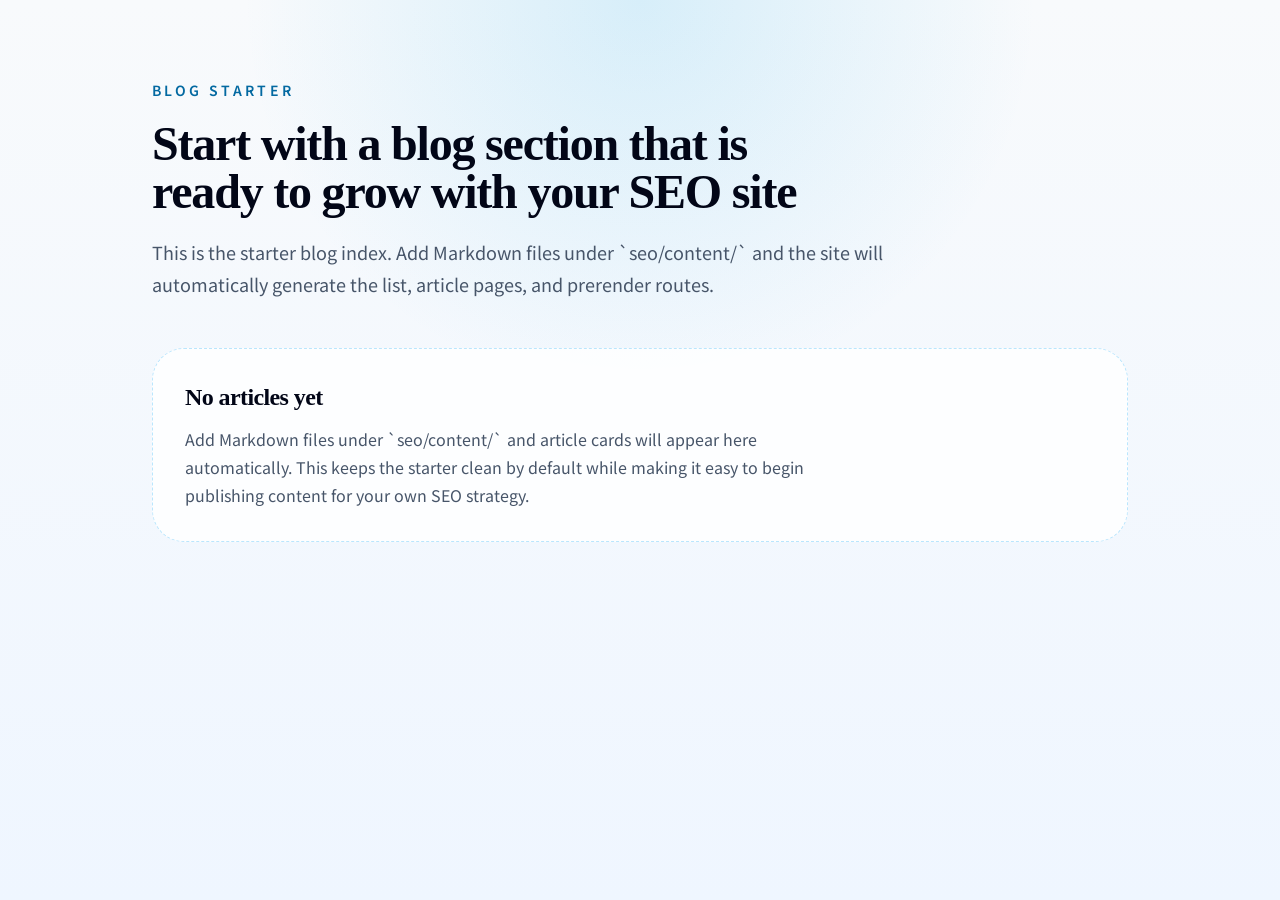
<file: blog/index.html>
<!doctype html>
<html lang="en">
  <head>
    <meta charset="UTF-8" >
    <link data-mgx-overview="icon" rel="icon" href="https://public-frontend-1300249583.cos.ap-nanjing.myqcloud.com/commonfile/DefaultAppLogo.png" >
    
    <meta name="viewport" content="width=device-width, initial-scale=1.0" >
    <title data-mgx-overview="title">Blog | 安心家护</title>
    <meta data-mgx-overview="description" name="description" content="专业家居维修与庭院养护服务，快速了解项目、浏览案例、轻松预约。" >
    <meta name="author" content="Atoms" >

    <meta data-mgx-overview="og:title" property="og:title" content="安心家护" >
    <meta data-mgx-overview="og:description" property="og:description" content="专业家居维修与庭院养护服务，快速了解项目、浏览案例、轻松预约。" >
    <meta data-mgx-overview="og:image" property="og:image" content="https://public-frontend-1300249583.cos.ap-nanjing.myqcloud.com/commonfile/DefaultAppLogo.png" >
    <meta property="og:type" content="website" >

    <meta data-mgx-overview="twitter:title" name="twitter:title" content="安心家护" >
    <meta data-mgx-overview="twitter:description" name="twitter:description" content="专业家居维修与庭院养护服务，快速了解项目、浏览案例、轻松预约。" >
    <meta data-mgx-overview="twitter:image" name="twitter:image" content="https://public-frontend-1300249583.cos.ap-nanjing.myqcloud.com/commonfile/DefaultAppLogo.png" >
    <script type="module" crossorigin src="/assets/index-DmMsOoGv.js"></script>
    <link rel="modulepreload" crossorigin href="/assets/ui-vendor-r_zpdABC.js">
    <link rel="modulepreload" crossorigin href="/assets/utils-vendor-DGSP1tUa.js">
    <link rel="modulepreload" crossorigin href="/assets/query-vendor-D2-7Xm0s.js">
    <link rel="modulepreload" crossorigin href="/assets/router-vendor-DAsC6PWe.js">
    <link rel="stylesheet" crossorigin href="/assets/index-Byy2LLW0.css">
    <link rel="sitemap" type="application/xml" title="Sitemap" href="/sitemap.xml">
  <meta name="prerender-static-page" content="blog">
<meta name="description" content="This is a flexible blog starter that can be filled with Markdown content and prerendered into indexable pages.">
<meta property="og:site_name" content="安心家护">
<meta property="og:image:alt" content="安心家护">
<meta name="twitter:card" content="summary_large_image">
<meta name="twitter:site" content="@atoms">
<meta name="twitter:creator" content="@atoms">
<meta name="twitter:title" content="Blog | 安心家护">
<meta name="twitter:description" content="This is a flexible blog starter that can be filled with Markdown content and prerendered into indexable pages."></head>

  <body>
    <div id="root"><main class="min-h-screen bg-[radial-gradient(circle_at_top,_rgba(14,165,233,0.14),_transparent_36%),linear-gradient(180deg,_#f8fafc_0%,_#eff6ff_100%)] text-slate-900"><section class="mx-auto max-w-5xl px-6 py-16 sm:py-20"><div class="max-w-3xl space-y-5"><p class="text-sm font-semibold uppercase tracking-[0.24em] text-sky-700">Blog Starter</p><h1 class="font-serif text-4xl leading-tight text-slate-950 sm:text-5xl">Start with a blog section that is ready to grow with your SEO site</h1><p class="text-lg leading-8 text-slate-600">This is the starter blog index. Add Markdown files under `seo/content/` and the site will automatically generate the list, article pages, and prerender routes.</p></div><div class="mt-12 grid gap-6"><section class="rounded-[2rem] border border-dashed border-sky-200 bg-white/80 p-8"><h2 class="font-serif text-2xl text-slate-950">No articles yet</h2><p class="mt-3 max-w-2xl text-base leading-7 text-slate-600">Add Markdown files under `seo/content/` and article cards will appear here automatically. This keeps the starter clean by default while making it easy to begin publishing content for your own SEO strategy.</p></section></div></section></main></div>
  </body>
</html>
</file>
<file: assets/index-Byy2LLW0.css>
@import"https://fonts.googleapis.com/css2?family=Manrope:wght@400;500;600;700;800&family=Noto+Sans+SC:wght@400;500;700;900&display=swap";*,:before,:after{--tw-border-spacing-x: 0;--tw-border-spacing-y: 0;--tw-translate-x: 0;--tw-translate-y: 0;--tw-rotate: 0;--tw-skew-x: 0;--tw-skew-y: 0;--tw-scale-x: 1;--tw-scale-y: 1;--tw-pan-x: ;--tw-pan-y: ;--tw-pinch-zoom: ;--tw-scroll-snap-strictness: proximity;--tw-gradient-from-position: ;--tw-gradient-via-position: ;--tw-gradient-to-position: ;--tw-ordinal: ;--tw-slashed-zero: ;--tw-numeric-figure: ;--tw-numeric-spacing: ;--tw-numeric-fraction: ;--tw-ring-inset: ;--tw-ring-offset-width: 0px;--tw-ring-offset-color: #fff;--tw-ring-color: rgb(59 130 246 / .5);--tw-ring-offset-shadow: 0 0 #0000;--tw-ring-shadow: 0 0 #0000;--tw-shadow: 0 0 #0000;--tw-shadow-colored: 0 0 #0000;--tw-blur: ;--tw-brightness: ;--tw-contrast: ;--tw-grayscale: ;--tw-hue-rotate: ;--tw-invert: ;--tw-saturate: ;--tw-sepia: ;--tw-drop-shadow: ;--tw-backdrop-blur: ;--tw-backdrop-brightness: ;--tw-backdrop-contrast: ;--tw-backdrop-grayscale: ;--tw-backdrop-hue-rotate: ;--tw-backdrop-invert: ;--tw-backdrop-opacity: ;--tw-backdrop-saturate: ;--tw-backdrop-sepia: ;--tw-contain-size: ;--tw-contain-layout: ;--tw-contain-paint: ;--tw-contain-style: }::backdrop{--tw-border-spacing-x: 0;--tw-border-spacing-y: 0;--tw-translate-x: 0;--tw-translate-y: 0;--tw-rotate: 0;--tw-skew-x: 0;--tw-skew-y: 0;--tw-scale-x: 1;--tw-scale-y: 1;--tw-pan-x: ;--tw-pan-y: ;--tw-pinch-zoom: ;--tw-scroll-snap-strictness: proximity;--tw-gradient-from-position: ;--tw-gradient-via-position: ;--tw-gradient-to-position: ;--tw-ordinal: ;--tw-slashed-zero: ;--tw-numeric-figure: ;--tw-numeric-spacing: ;--tw-numeric-fraction: ;--tw-ring-inset: ;--tw-ring-offset-width: 0px;--tw-ring-offset-color: #fff;--tw-ring-color: rgb(59 130 246 / .5);--tw-ring-offset-shadow: 0 0 #0000;--tw-ring-shadow: 0 0 #0000;--tw-shadow: 0 0 #0000;--tw-shadow-colored: 0 0 #0000;--tw-blur: ;--tw-brightness: ;--tw-contrast: ;--tw-grayscale: ;--tw-hue-rotate: ;--tw-invert: ;--tw-saturate: ;--tw-sepia: ;--tw-drop-shadow: ;--tw-backdrop-blur: ;--tw-backdrop-brightness: ;--tw-backdrop-contrast: ;--tw-backdrop-grayscale: ;--tw-backdrop-hue-rotate: ;--tw-backdrop-invert: ;--tw-backdrop-opacity: ;--tw-backdrop-saturate: ;--tw-backdrop-sepia: ;--tw-contain-size: ;--tw-contain-layout: ;--tw-contain-paint: ;--tw-contain-style: }*,:before,:after{box-sizing:border-box;border-width:0;border-style:solid;border-color:#e5e7eb}:before,:after{--tw-content: ""}html,:host{line-height:1.5;-webkit-text-size-adjust:100%;-moz-tab-size:4;-o-tab-size:4;tab-size:4;font-family:ui-sans-serif,system-ui,sans-serif,"Apple Color Emoji","Segoe UI Emoji",Segoe UI Symbol,"Noto Color Emoji";font-feature-settings:normal;font-variation-settings:normal;-webkit-tap-highlight-color:transparent}body{margin:0;line-height:inherit}hr{height:0;color:inherit;border-top-width:1px}abbr:where([title]){-webkit-text-decoration:underline dotted;text-decoration:underline dotted}h1,h2,h3,h4,h5,h6{font-size:inherit;font-weight:inherit}a{color:inherit;text-decoration:inherit}b,strong{font-weight:bolder}code,kbd,samp,pre{font-family:ui-monospace,SFMono-Regular,Menlo,Monaco,Consolas,Liberation Mono,Courier New,monospace;font-feature-settings:normal;font-variation-settings:normal;font-size:1em}small{font-size:80%}sub,sup{font-size:75%;line-height:0;position:relative;vertical-align:baseline}sub{bottom:-.25em}sup{top:-.5em}table{text-indent:0;border-color:inherit;border-collapse:collapse}button,input,optgroup,select,textarea{font-family:inherit;font-feature-settings:inherit;font-variation-settings:inherit;font-size:100%;font-weight:inherit;line-height:inherit;letter-spacing:inherit;color:inherit;margin:0;padding:0}button,select{text-transform:none}button,input:where([type=button]),input:where([type=reset]),input:where([type=submit]){-webkit-appearance:button;background-color:transparent;background-image:none}:-moz-focusring{outline:auto}:-moz-ui-invalid{box-shadow:none}progress{vertical-align:baseline}::-webkit-inner-spin-button,::-webkit-outer-spin-button{height:auto}[type=search]{-webkit-appearance:textfield;outline-offset:-2px}::-webkit-search-decoration{-webkit-appearance:none}::-webkit-file-upload-button{-webkit-appearance:button;font:inherit}summary{display:list-item}blockquote,dl,dd,h1,h2,h3,h4,h5,h6,hr,figure,p,pre{margin:0}fieldset{margin:0;padding:0}legend{padding:0}ol,ul,menu{list-style:none;margin:0;padding:0}dialog{padding:0}textarea{resize:vertical}input::-moz-placeholder,textarea::-moz-placeholder{opacity:1;color:#9ca3af}input::placeholder,textarea::placeholder{opacity:1;color:#9ca3af}button,[role=button]{cursor:pointer}:disabled{cursor:default}img,svg,video,canvas,audio,iframe,embed,object{display:block;vertical-align:middle}img,video{max-width:100%;height:auto}[hidden]:where(:not([hidden=until-found])){display:none}:root{--background: 30 22% 97%;--foreground: 215 32% 14%;--card: 30 20% 99%;--card-foreground: 215 32% 14%;--popover: 30 20% 99%;--popover-foreground: 215 32% 14%;--primary: 214 72% 26%;--primary-foreground: 30 30% 98%;--secondary: 30 16% 92%;--secondary-foreground: 215 30% 20%;--muted: 30 14% 93%;--muted-foreground: 215 12% 42%;--accent: 24 88% 52%;--accent-foreground: 30 40% 99%;--destructive: 0 72% 45%;--destructive-foreground: 30 30% 98%;--border: 30 14% 87%;--input: 30 14% 87%;--ring: 214 72% 34%;--radius: .5rem;--sidebar-background: 215 34% 12%;--sidebar-foreground: 30 22% 94%;--sidebar-primary: 24 88% 52%;--sidebar-primary-foreground: 30 40% 99%;--sidebar-accent: 215 30% 20%;--sidebar-accent-foreground: 30 22% 94%;--sidebar-border: 215 26% 22%;--sidebar-ring: 24 88% 52%}.dark{--background: 215 30% 9%;--foreground: 30 20% 94%;--card: 215 28% 12%;--card-foreground: 30 20% 94%;--popover: 215 28% 12%;--popover-foreground: 30 20% 94%;--primary: 214 66% 56%;--primary-foreground: 215 34% 10%;--secondary: 215 24% 16%;--secondary-foreground: 30 20% 94%;--muted: 215 22% 18%;--muted-foreground: 30 10% 68%;--accent: 24 80% 56%;--accent-foreground: 215 34% 10%;--destructive: 0 62% 50%;--destructive-foreground: 30 20% 96%;--border: 215 22% 22%;--input: 215 22% 22%;--ring: 214 66% 56%}*{border-color:hsl(var(--border))}body{background-color:hsl(var(--background));color:hsl(var(--foreground));font-family:Noto Sans SC,Manrope,system-ui,-apple-system,sans-serif;font-kerning:normal;text-wrap:pretty;-webkit-font-smoothing:antialiased}h1,h2,h3,h4{font-family:Manrope,Noto Sans SC,system-ui,sans-serif;text-wrap:balance}h1{font-weight:800;line-height:1.25;letter-spacing:-.025em;font-size:clamp(2rem,4.2vw + 1rem,3.6rem)}h2{font-size:1.875rem;line-height:2.25rem;font-weight:700;line-height:1.375;letter-spacing:-.025em}@media (min-width: 768px){h2{font-size:2.25rem;line-height:2.5rem}}h3{font-size:1.25rem;line-height:1.75rem;font-weight:600}@media (min-width: 768px){h3{font-size:1.5rem;line-height:2rem}}.prose{color:var(--tw-prose-body);max-width:65ch}.prose :where(p):not(:where([class~=not-prose],[class~=not-prose] *)){margin-top:1.25em;margin-bottom:1.25em}.prose :where([class~=lead]):not(:where([class~=not-prose],[class~=not-prose] *)){color:var(--tw-prose-lead);font-size:1.25em;line-height:1.6;margin-top:1.2em;margin-bottom:1.2em}.prose :where(a):not(:where([class~=not-prose],[class~=not-prose] *)){color:var(--tw-prose-links);text-decoration:underline;font-weight:500}.prose :where(strong):not(:where([class~=not-prose],[class~=not-prose] *)){color:var(--tw-prose-bold);font-weight:600}.prose :where(a strong):not(:where([class~=not-prose],[class~=not-prose] *)){color:inherit}.prose :where(blockquote strong):not(:where([class~=not-prose],[class~=not-prose] *)){color:inherit}.prose :where(thead th strong):not(:where([class~=not-prose],[class~=not-prose] *)){color:inherit}.prose :where(ol):not(:where([class~=not-prose],[class~=not-prose] *)){list-style-type:decimal;margin-top:1.25em;margin-bottom:1.25em;padding-inline-start:1.625em}.prose :where(ol[type=A]):not(:where([class~=not-prose],[class~=not-prose] *)){list-style-type:upper-alpha}.prose :where(ol[type=a]):not(:where([class~=not-prose],[class~=not-prose] *)){list-style-type:lower-alpha}.prose :where(ol[type=A s]):not(:where([class~=not-prose],[class~=not-prose] *)){list-style-type:upper-alpha}.prose :where(ol[type=a s]):not(:where([class~=not-prose],[class~=not-prose] *)){list-style-type:lower-alpha}.prose :where(ol[type=I]):not(:where([class~=not-prose],[class~=not-prose] *)){list-style-type:upper-roman}.prose :where(ol[type=i]):not(:where([class~=not-prose],[class~=not-prose] *)){list-style-type:lower-roman}.prose :where(ol[type=I s]):not(:where([class~=not-prose],[class~=not-prose] *)){list-style-type:upper-roman}.prose :where(ol[type=i s]):not(:where([class~=not-prose],[class~=not-prose] *)){list-style-type:lower-roman}.prose :where(ol[type="1"]):not(:where([class~=not-prose],[class~=not-prose] *)){list-style-type:decimal}.prose :where(ul):not(:where([class~=not-prose],[class~=not-prose] *)){list-style-type:disc;margin-top:1.25em;margin-bottom:1.25em;padding-inline-start:1.625em}.prose :where(ol>li):not(:where([class~=not-prose],[class~=not-prose] *))::marker{font-weight:400;color:var(--tw-prose-counters)}.prose :where(ul>li):not(:where([class~=not-prose],[class~=not-prose] *))::marker{color:var(--tw-prose-bullets)}.prose :where(dt):not(:where([class~=not-prose],[class~=not-prose] *)){color:var(--tw-prose-headings);font-weight:600;margin-top:1.25em}.prose :where(hr):not(:where([class~=not-prose],[class~=not-prose] *)){border-color:var(--tw-prose-hr);border-top-width:1px;margin-top:3em;margin-bottom:3em}.prose :where(blockquote):not(:where([class~=not-prose],[class~=not-prose] *)){font-weight:500;font-style:italic;color:var(--tw-prose-quotes);border-inline-start-width:.25rem;border-inline-start-color:var(--tw-prose-quote-borders);quotes:"“""”""‘""’";margin-top:1.6em;margin-bottom:1.6em;padding-inline-start:1em}.prose :where(blockquote p:first-of-type):not(:where([class~=not-prose],[class~=not-prose] *)):before{content:open-quote}.prose :where(blockquote p:last-of-type):not(:where([class~=not-prose],[class~=not-prose] *)):after{content:close-quote}.prose :where(h1):not(:where([class~=not-prose],[class~=not-prose] *)){color:var(--tw-prose-headings);font-weight:800;font-size:2.25em;margin-top:0;margin-bottom:.8888889em;line-height:1.1111111}.prose :where(h1 strong):not(:where([class~=not-prose],[class~=not-prose] *)){font-weight:900;color:inherit}.prose :where(h2):not(:where([class~=not-prose],[class~=not-prose] *)){color:var(--tw-prose-headings);font-weight:700;font-size:1.5em;margin-top:2em;margin-bottom:1em;line-height:1.3333333}.prose :where(h2 strong):not(:where([class~=not-prose],[class~=not-prose] *)){font-weight:800;color:inherit}.prose :where(h3):not(:where([class~=not-prose],[class~=not-prose] *)){color:var(--tw-prose-headings);font-weight:600;font-size:1.25em;margin-top:1.6em;margin-bottom:.6em;line-height:1.6}.prose :where(h3 strong):not(:where([class~=not-prose],[class~=not-prose] *)){font-weight:700;color:inherit}.prose :where(h4):not(:where([class~=not-prose],[class~=not-prose] *)){color:var(--tw-prose-headings);font-weight:600;margin-top:1.5em;margin-bottom:.5em;line-height:1.5}.prose :where(h4 strong):not(:where([class~=not-prose],[class~=not-prose] *)){font-weight:700;color:inherit}.prose :where(img):not(:where([class~=not-prose],[class~=not-prose] *)){margin-top:2em;margin-bottom:2em}.prose :where(picture):not(:where([class~=not-prose],[class~=not-prose] *)){display:block;margin-top:2em;margin-bottom:2em}.prose :where(video):not(:where([class~=not-prose],[class~=not-prose] *)){margin-top:2em;margin-bottom:2em}.prose :where(kbd):not(:where([class~=not-prose],[class~=not-prose] *)){font-weight:500;font-family:inherit;color:var(--tw-prose-kbd);box-shadow:0 0 0 1px var(--tw-prose-kbd-shadows),0 3px 0 var(--tw-prose-kbd-shadows);font-size:.875em;border-radius:.3125rem;padding-top:.1875em;padding-inline-end:.375em;padding-bottom:.1875em;padding-inline-start:.375em}.prose :where(code):not(:where([class~=not-prose],[class~=not-prose] *)){color:var(--tw-prose-code);font-weight:600;font-size:.875em}.prose :where(code):not(:where([class~=not-prose],[class~=not-prose] *)):before{content:"`"}.prose :where(code):not(:where([class~=not-prose],[class~=not-prose] *)):after{content:"`"}.prose :where(a code):not(:where([class~=not-prose],[class~=not-prose] *)){color:inherit}.prose :where(h1 code):not(:where([class~=not-prose],[class~=not-prose] *)){color:inherit}.prose :where(h2 code):not(:where([class~=not-prose],[class~=not-prose] *)){color:inherit;font-size:.875em}.prose :where(h3 code):not(:where([class~=not-prose],[class~=not-prose] *)){color:inherit;font-size:.9em}.prose :where(h4 code):not(:where([class~=not-prose],[class~=not-prose] *)){color:inherit}.prose :where(blockquote code):not(:where([class~=not-prose],[class~=not-prose] *)){color:inherit}.prose :where(thead th code):not(:where([class~=not-prose],[class~=not-prose] *)){color:inherit}.prose :where(pre):not(:where([class~=not-prose],[class~=not-prose] *)){color:var(--tw-prose-pre-code);background-color:var(--tw-prose-pre-bg);overflow-x:auto;font-weight:400;font-size:.875em;line-height:1.7142857;margin-top:1.7142857em;margin-bottom:1.7142857em;border-radius:.375rem;padding-top:.8571429em;padding-inline-end:1.1428571em;padding-bottom:.8571429em;padding-inline-start:1.1428571em}.prose :where(pre code):not(:where([class~=not-prose],[class~=not-prose] *)){background-color:transparent;border-width:0;border-radius:0;padding:0;font-weight:inherit;color:inherit;font-size:inherit;font-family:inherit;line-height:inherit}.prose :where(pre code):not(:where([class~=not-prose],[class~=not-prose] *)):before{content:none}.prose :where(pre code):not(:where([class~=not-prose],[class~=not-prose] *)):after{content:none}.prose :where(table):not(:where([class~=not-prose],[class~=not-prose] *)){width:100%;table-layout:auto;margin-top:2em;margin-bottom:2em;font-size:.875em;line-height:1.7142857}.prose :where(thead):not(:where([class~=not-prose],[class~=not-prose] *)){border-bottom-width:1px;border-bottom-color:var(--tw-prose-th-borders)}.prose :where(thead th):not(:where([class~=not-prose],[class~=not-prose] *)){color:var(--tw-prose-headings);font-weight:600;vertical-align:bottom;padding-inline-end:.5714286em;padding-bottom:.5714286em;padding-inline-start:.5714286em}.prose :where(tbody tr):not(:where([class~=not-prose],[class~=not-prose] *)){border-bottom-width:1px;border-bottom-color:var(--tw-prose-td-borders)}.prose :where(tbody tr:last-child):not(:where([class~=not-prose],[class~=not-prose] *)){border-bottom-width:0}.prose :where(tbody td):not(:where([class~=not-prose],[class~=not-prose] *)){vertical-align:baseline}.prose :where(tfoot):not(:where([class~=not-prose],[class~=not-prose] *)){border-top-width:1px;border-top-color:var(--tw-prose-th-borders)}.prose :where(tfoot td):not(:where([class~=not-prose],[class~=not-prose] *)){vertical-align:top}.prose :where(th,td):not(:where([class~=not-prose],[class~=not-prose] *)){text-align:start}.prose :where(figure>*):not(:where([class~=not-prose],[class~=not-prose] *)){margin-top:0;margin-bottom:0}.prose :where(figcaption):not(:where([class~=not-prose],[class~=not-prose] *)){color:var(--tw-prose-captions);font-size:.875em;line-height:1.4285714;margin-top:.8571429em}.prose{--tw-prose-body: #374151;--tw-prose-headings: #111827;--tw-prose-lead: #4b5563;--tw-prose-links: #111827;--tw-prose-bold: #111827;--tw-prose-counters: #6b7280;--tw-prose-bullets: #d1d5db;--tw-prose-hr: #e5e7eb;--tw-prose-quotes: #111827;--tw-prose-quote-borders: #e5e7eb;--tw-prose-captions: #6b7280;--tw-prose-kbd: #111827;--tw-prose-kbd-shadows: rgb(17 24 39 / 10%);--tw-prose-code: #111827;--tw-prose-pre-code: #e5e7eb;--tw-prose-pre-bg: #1f2937;--tw-prose-th-borders: #d1d5db;--tw-prose-td-borders: #e5e7eb;--tw-prose-invert-body: #d1d5db;--tw-prose-invert-headings: #fff;--tw-prose-invert-lead: #9ca3af;--tw-prose-invert-links: #fff;--tw-prose-invert-bold: #fff;--tw-prose-invert-counters: #9ca3af;--tw-prose-invert-bullets: #4b5563;--tw-prose-invert-hr: #374151;--tw-prose-invert-quotes: #f3f4f6;--tw-prose-invert-quote-borders: #374151;--tw-prose-invert-captions: #9ca3af;--tw-prose-invert-kbd: #fff;--tw-prose-invert-kbd-shadows: rgb(255 255 255 / 10%);--tw-prose-invert-code: #fff;--tw-prose-invert-pre-code: #d1d5db;--tw-prose-invert-pre-bg: rgb(0 0 0 / 50%);--tw-prose-invert-th-borders: #4b5563;--tw-prose-invert-td-borders: #374151;font-size:1rem;line-height:1.75}.prose :where(picture>img):not(:where([class~=not-prose],[class~=not-prose] *)){margin-top:0;margin-bottom:0}.prose :where(li):not(:where([class~=not-prose],[class~=not-prose] *)){margin-top:.5em;margin-bottom:.5em}.prose :where(ol>li):not(:where([class~=not-prose],[class~=not-prose] *)){padding-inline-start:.375em}.prose :where(ul>li):not(:where([class~=not-prose],[class~=not-prose] *)){padding-inline-start:.375em}.prose :where(.prose>ul>li p):not(:where([class~=not-prose],[class~=not-prose] *)){margin-top:.75em;margin-bottom:.75em}.prose :where(.prose>ul>li>p:first-child):not(:where([class~=not-prose],[class~=not-prose] *)){margin-top:1.25em}.prose :where(.prose>ul>li>p:last-child):not(:where([class~=not-prose],[class~=not-prose] *)){margin-bottom:1.25em}.prose :where(.prose>ol>li>p:first-child):not(:where([class~=not-prose],[class~=not-prose] *)){margin-top:1.25em}.prose :where(.prose>ol>li>p:last-child):not(:where([class~=not-prose],[class~=not-prose] *)){margin-bottom:1.25em}.prose :where(ul ul,ul ol,ol ul,ol ol):not(:where([class~=not-prose],[class~=not-prose] *)){margin-top:.75em;margin-bottom:.75em}.prose :where(dl):not(:where([class~=not-prose],[class~=not-prose] *)){margin-top:1.25em;margin-bottom:1.25em}.prose :where(dd):not(:where([class~=not-prose],[class~=not-prose] *)){margin-top:.5em;padding-inline-start:1.625em}.prose :where(hr+*):not(:where([class~=not-prose],[class~=not-prose] *)){margin-top:0}.prose :where(h2+*):not(:where([class~=not-prose],[class~=not-prose] *)){margin-top:0}.prose :where(h3+*):not(:where([class~=not-prose],[class~=not-prose] *)){margin-top:0}.prose :where(h4+*):not(:where([class~=not-prose],[class~=not-prose] *)){margin-top:0}.prose :where(thead th:first-child):not(:where([class~=not-prose],[class~=not-prose] *)){padding-inline-start:0}.prose :where(thead th:last-child):not(:where([class~=not-prose],[class~=not-prose] *)){padding-inline-end:0}.prose :where(tbody td,tfoot td):not(:where([class~=not-prose],[class~=not-prose] *)){padding-top:.5714286em;padding-inline-end:.5714286em;padding-bottom:.5714286em;padding-inline-start:.5714286em}.prose :where(tbody td:first-child,tfoot td:first-child):not(:where([class~=not-prose],[class~=not-prose] *)){padding-inline-start:0}.prose :where(tbody td:last-child,tfoot td:last-child):not(:where([class~=not-prose],[class~=not-prose] *)){padding-inline-end:0}.prose :where(figure):not(:where([class~=not-prose],[class~=not-prose] *)){margin-top:2em;margin-bottom:2em}.prose :where(.prose>:first-child):not(:where([class~=not-prose],[class~=not-prose] *)){margin-top:0}.prose :where(.prose>:last-child):not(:where([class~=not-prose],[class~=not-prose] *)){margin-bottom:0}.prose-lg{font-size:1.125rem;line-height:1.7777778}.prose-lg :where(p):not(:where([class~=not-prose],[class~=not-prose] *)){margin-top:1.3333333em;margin-bottom:1.3333333em}.prose-lg :where([class~=lead]):not(:where([class~=not-prose],[class~=not-prose] *)){font-size:1.2222222em;line-height:1.4545455;margin-top:1.0909091em;margin-bottom:1.0909091em}.prose-lg :where(blockquote):not(:where([class~=not-prose],[class~=not-prose] *)){margin-top:1.6666667em;margin-bottom:1.6666667em;padding-inline-start:1em}.prose-lg :where(h1):not(:where([class~=not-prose],[class~=not-prose] *)){font-size:2.6666667em;margin-top:0;margin-bottom:.8333333em;line-height:1}.prose-lg :where(h2):not(:where([class~=not-prose],[class~=not-prose] *)){font-size:1.6666667em;margin-top:1.8666667em;margin-bottom:1.0666667em;line-height:1.3333333}.prose-lg :where(h3):not(:where([class~=not-prose],[class~=not-prose] *)){font-size:1.3333333em;margin-top:1.6666667em;margin-bottom:.6666667em;line-height:1.5}.prose-lg :where(h4):not(:where([class~=not-prose],[class~=not-prose] *)){margin-top:1.7777778em;margin-bottom:.4444444em;line-height:1.5555556}.prose-lg :where(img):not(:where([class~=not-prose],[class~=not-prose] *)){margin-top:1.7777778em;margin-bottom:1.7777778em}.prose-lg :where(picture):not(:where([class~=not-prose],[class~=not-prose] *)){margin-top:1.7777778em;margin-bottom:1.7777778em}.prose-lg :where(picture>img):not(:where([class~=not-prose],[class~=not-prose] *)){margin-top:0;margin-bottom:0}.prose-lg :where(video):not(:where([class~=not-prose],[class~=not-prose] *)){margin-top:1.7777778em;margin-bottom:1.7777778em}.prose-lg :where(kbd):not(:where([class~=not-prose],[class~=not-prose] *)){font-size:.8888889em;border-radius:.3125rem;padding-top:.2222222em;padding-inline-end:.4444444em;padding-bottom:.2222222em;padding-inline-start:.4444444em}.prose-lg :where(code):not(:where([class~=not-prose],[class~=not-prose] *)){font-size:.8888889em}.prose-lg :where(h2 code):not(:where([class~=not-prose],[class~=not-prose] *)){font-size:.8666667em}.prose-lg :where(h3 code):not(:where([class~=not-prose],[class~=not-prose] *)){font-size:.875em}.prose-lg :where(pre):not(:where([class~=not-prose],[class~=not-prose] *)){font-size:.8888889em;line-height:1.75;margin-top:2em;margin-bottom:2em;border-radius:.375rem;padding-top:1em;padding-inline-end:1.5em;padding-bottom:1em;padding-inline-start:1.5em}.prose-lg :where(ol):not(:where([class~=not-prose],[class~=not-prose] *)){margin-top:1.3333333em;margin-bottom:1.3333333em;padding-inline-start:1.5555556em}.prose-lg :where(ul):not(:where([class~=not-prose],[class~=not-prose] *)){margin-top:1.3333333em;margin-bottom:1.3333333em;padding-inline-start:1.5555556em}.prose-lg :where(li):not(:where([class~=not-prose],[class~=not-prose] *)){margin-top:.6666667em;margin-bottom:.6666667em}.prose-lg :where(ol>li):not(:where([class~=not-prose],[class~=not-prose] *)){padding-inline-start:.4444444em}.prose-lg :where(ul>li):not(:where([class~=not-prose],[class~=not-prose] *)){padding-inline-start:.4444444em}.prose-lg :where(.prose-lg>ul>li p):not(:where([class~=not-prose],[class~=not-prose] *)){margin-top:.8888889em;margin-bottom:.8888889em}.prose-lg :where(.prose-lg>ul>li>p:first-child):not(:where([class~=not-prose],[class~=not-prose] *)){margin-top:1.3333333em}.prose-lg :where(.prose-lg>ul>li>p:last-child):not(:where([class~=not-prose],[class~=not-prose] *)){margin-bottom:1.3333333em}.prose-lg :where(.prose-lg>ol>li>p:first-child):not(:where([class~=not-prose],[class~=not-prose] *)){margin-top:1.3333333em}.prose-lg :where(.prose-lg>ol>li>p:last-child):not(:where([class~=not-prose],[class~=not-prose] *)){margin-bottom:1.3333333em}.prose-lg :where(ul ul,ul ol,ol ul,ol ol):not(:where([class~=not-prose],[class~=not-prose] *)){margin-top:.8888889em;margin-bottom:.8888889em}.prose-lg :where(dl):not(:where([class~=not-prose],[class~=not-prose] *)){margin-top:1.3333333em;margin-bottom:1.3333333em}.prose-lg :where(dt):not(:where([class~=not-prose],[class~=not-prose] *)){margin-top:1.3333333em}.prose-lg :where(dd):not(:where([class~=not-prose],[class~=not-prose] *)){margin-top:.6666667em;padding-inline-start:1.5555556em}.prose-lg :where(hr):not(:where([class~=not-prose],[class~=not-prose] *)){margin-top:3.1111111em;margin-bottom:3.1111111em}.prose-lg :where(hr+*):not(:where([class~=not-prose],[class~=not-prose] *)){margin-top:0}.prose-lg :where(h2+*):not(:where([class~=not-prose],[class~=not-prose] *)){margin-top:0}.prose-lg :where(h3+*):not(:where([class~=not-prose],[class~=not-prose] *)){margin-top:0}.prose-lg :where(h4+*):not(:where([class~=not-prose],[class~=not-prose] *)){margin-top:0}.prose-lg :where(table):not(:where([class~=not-prose],[class~=not-prose] *)){font-size:.8888889em;line-height:1.5}.prose-lg :where(thead th):not(:where([class~=not-prose],[class~=not-prose] *)){padding-inline-end:.75em;padding-bottom:.75em;padding-inline-start:.75em}.prose-lg :where(thead th:first-child):not(:where([class~=not-prose],[class~=not-prose] *)){padding-inline-start:0}.prose-lg :where(thead th:last-child):not(:where([class~=not-prose],[class~=not-prose] *)){padding-inline-end:0}.prose-lg :where(tbody td,tfoot td):not(:where([class~=not-prose],[class~=not-prose] *)){padding-top:.75em;padding-inline-end:.75em;padding-bottom:.75em;padding-inline-start:.75em}.prose-lg :where(tbody td:first-child,tfoot td:first-child):not(:where([class~=not-prose],[class~=not-prose] *)){padding-inline-start:0}.prose-lg :where(tbody td:last-child,tfoot td:last-child):not(:where([class~=not-prose],[class~=not-prose] *)){padding-inline-end:0}.prose-lg :where(figure):not(:where([class~=not-prose],[class~=not-prose] *)){margin-top:1.7777778em;margin-bottom:1.7777778em}.prose-lg :where(figure>*):not(:where([class~=not-prose],[class~=not-prose] *)){margin-top:0;margin-bottom:0}.prose-lg :where(figcaption):not(:where([class~=not-prose],[class~=not-prose] *)){font-size:.8888889em;line-height:1.5;margin-top:1em}.prose-lg :where(.prose-lg>:first-child):not(:where([class~=not-prose],[class~=not-prose] *)){margin-top:0}.prose-lg :where(.prose-lg>:last-child):not(:where([class~=not-prose],[class~=not-prose] *)){margin-bottom:0}.prose-slate{--tw-prose-body: #334155;--tw-prose-headings: #0f172a;--tw-prose-lead: #475569;--tw-prose-links: #0f172a;--tw-prose-bold: #0f172a;--tw-prose-counters: #64748b;--tw-prose-bullets: #cbd5e1;--tw-prose-hr: #e2e8f0;--tw-prose-quotes: #0f172a;--tw-prose-quote-borders: #e2e8f0;--tw-prose-captions: #64748b;--tw-prose-kbd: #0f172a;--tw-prose-kbd-shadows: rgb(15 23 42 / 10%);--tw-prose-code: #0f172a;--tw-prose-pre-code: #e2e8f0;--tw-prose-pre-bg: #1e293b;--tw-prose-th-borders: #cbd5e1;--tw-prose-td-borders: #e2e8f0;--tw-prose-invert-body: #cbd5e1;--tw-prose-invert-headings: #fff;--tw-prose-invert-lead: #94a3b8;--tw-prose-invert-links: #fff;--tw-prose-invert-bold: #fff;--tw-prose-invert-counters: #94a3b8;--tw-prose-invert-bullets: #475569;--tw-prose-invert-hr: #334155;--tw-prose-invert-quotes: #f1f5f9;--tw-prose-invert-quote-borders: #334155;--tw-prose-invert-captions: #94a3b8;--tw-prose-invert-kbd: #fff;--tw-prose-invert-kbd-shadows: rgb(255 255 255 / 10%);--tw-prose-invert-code: #fff;--tw-prose-invert-pre-code: #cbd5e1;--tw-prose-invert-pre-bg: rgb(0 0 0 / 50%);--tw-prose-invert-th-borders: #475569;--tw-prose-invert-td-borders: #334155}.sr-only{position:absolute;width:1px;height:1px;padding:0;margin:-1px;overflow:hidden;clip:rect(0,0,0,0);white-space:nowrap;border-width:0}.pointer-events-none{pointer-events:none}.pointer-events-auto{pointer-events:auto}.visible{visibility:visible}.invisible{visibility:hidden}.static{position:static}.fixed{position:fixed}.absolute{position:absolute}.relative{position:relative}.sticky{position:sticky}.inset-0{top:0;right:0;bottom:0;left:0}.inset-x-0{left:0;right:0}.inset-y-0{top:0;bottom:0}.-bottom-12{bottom:-3rem}.-left-12{left:-3rem}.-right-12{right:-3rem}.-top-12{top:-3rem}.bottom-0{bottom:0}.left-0{left:0}.left-1{left:.25rem}.left-1\/2{left:50%}.left-2{left:.5rem}.left-\[50\%\]{left:50%}.right-0{right:0}.right-1{right:.25rem}.right-2{right:.5rem}.right-3{right:.75rem}.right-4{right:1rem}.top-0{top:0}.top-1\.5{top:.375rem}.top-1\/2{top:50%}.top-2{top:.5rem}.top-3\.5{top:.875rem}.top-4{top:1rem}.top-\[1px\]{top:1px}.top-\[50\%\]{top:50%}.top-\[60\%\]{top:60%}.top-\[72px\]{top:72px}.top-full{top:100%}.z-10{z-index:10}.z-20{z-index:20}.z-30{z-index:30}.z-40{z-index:40}.z-50{z-index:50}.z-\[100\]{z-index:100}.z-\[1\]{z-index:1}.-mx-1{margin-left:-.25rem;margin-right:-.25rem}.mx-2{margin-left:.5rem;margin-right:.5rem}.mx-3\.5{margin-left:.875rem;margin-right:.875rem}.mx-4{margin-left:1rem;margin-right:1rem}.mx-auto{margin-left:auto;margin-right:auto}.my-0\.5{margin-top:.125rem;margin-bottom:.125rem}.my-1{margin-top:.25rem;margin-bottom:.25rem}.-ml-4{margin-left:-1rem}.-mt-4{margin-top:-1rem}.-mt-8{margin-top:-2rem}.mb-1{margin-bottom:.25rem}.mb-2{margin-bottom:.5rem}.mb-4{margin-bottom:1rem}.ml-0\.5{margin-left:.125rem}.ml-1{margin-left:.25rem}.ml-1\.5{margin-left:.375rem}.ml-2{margin-left:.5rem}.ml-auto{margin-left:auto}.mr-1{margin-right:.25rem}.mr-1\.5{margin-right:.375rem}.mr-2{margin-right:.5rem}.mt-0\.5{margin-top:.125rem}.mt-1{margin-top:.25rem}.mt-1\.5{margin-top:.375rem}.mt-10{margin-top:2.5rem}.mt-12{margin-top:3rem}.mt-2{margin-top:.5rem}.mt-24{margin-top:6rem}.mt-3{margin-top:.75rem}.mt-4{margin-top:1rem}.mt-5{margin-top:1.25rem}.mt-6{margin-top:1.5rem}.mt-7{margin-top:1.75rem}.mt-8{margin-top:2rem}.mt-9{margin-top:2.25rem}.mt-auto{margin-top:auto}.line-clamp-2{overflow:hidden;display:-webkit-box;-webkit-box-orient:vertical;-webkit-line-clamp:2}.block{display:block}.inline-block{display:inline-block}.flex{display:flex}.inline-flex{display:inline-flex}.table{display:table}.grid{display:grid}.hidden{display:none}.aspect-\[4\/3\]{aspect-ratio:4/3}.size-4{width:1rem;height:1rem}.h-1\.5{height:.375rem}.h-10{height:2.5rem}.h-11{height:2.75rem}.h-12{height:3rem}.h-14{height:3.5rem}.h-16{height:4rem}.h-2{height:.5rem}.h-2\.5{height:.625rem}.h-3{height:.75rem}.h-3\.5{height:.875rem}.h-32{height:8rem}.h-4{height:1rem}.h-40{height:10rem}.h-5{height:1.25rem}.h-6{height:1.5rem}.h-7{height:1.75rem}.h-8{height:2rem}.h-9{height:2.25rem}.h-\[1px\]{height:1px}.h-\[72px\]{height:72px}.h-\[var\(--radix-navigation-menu-viewport-height\)\]{height:var(--radix-navigation-menu-viewport-height)}.h-\[var\(--radix-select-trigger-height\)\]{height:var(--radix-select-trigger-height)}.h-auto{height:auto}.h-full{height:100%}.h-px{height:1px}.h-svh{height:100svh}.max-h-96{max-height:24rem}.max-h-\[300px\]{max-height:300px}.max-h-\[70vh\]{max-height:70vh}.max-h-screen{max-height:100vh}.min-h-0{min-height:0px}.min-h-\[80px\]{min-height:80px}.min-h-screen{min-height:100vh}.min-h-svh{min-height:100svh}.w-0{width:0px}.w-1{width:.25rem}.w-1\/2{width:50%}.w-10{width:2.5rem}.w-11{width:2.75rem}.w-12{width:3rem}.w-14{width:3.5rem}.w-16{width:4rem}.w-2{width:.5rem}.w-2\.5{width:.625rem}.w-2\/3{width:66.666667%}.w-3{width:.75rem}.w-3\.5{width:.875rem}.w-3\/4{width:75%}.w-4{width:1rem}.w-5{width:1.25rem}.w-56{width:14rem}.w-6{width:1.5rem}.w-64{width:16rem}.w-7{width:1.75rem}.w-72{width:18rem}.w-8{width:2rem}.w-9{width:2.25rem}.w-\[--sidebar-width\]{width:var(--sidebar-width)}.w-\[100px\]{width:100px}.w-\[1px\]{width:1px}.w-\[280px\]{width:280px}.w-auto{width:auto}.w-full{width:100%}.w-max{width:-moz-max-content;width:max-content}.w-px{width:1px}.min-w-0{min-width:0px}.min-w-5{min-width:1.25rem}.min-w-\[12rem\]{min-width:12rem}.min-w-\[8rem\]{min-width:8rem}.min-w-\[var\(--radix-select-trigger-width\)\]{min-width:var(--radix-select-trigger-width)}.max-w-2xl{max-width:42rem}.max-w-3xl{max-width:48rem}.max-w-4xl{max-width:56rem}.max-w-5xl{max-width:64rem}.max-w-\[--skeleton-width\]{max-width:var(--skeleton-width)}.max-w-lg{max-width:32rem}.max-w-max{max-width:-moz-max-content;max-width:max-content}.max-w-md{max-width:28rem}.max-w-none{max-width:none}.max-w-sm{max-width:24rem}.max-w-xl{max-width:36rem}.max-w-xs{max-width:20rem}.flex-1{flex:1 1 0%}.shrink-0{flex-shrink:0}.grow{flex-grow:1}.grow-0{flex-grow:0}.basis-full{flex-basis:100%}.caption-bottom{caption-side:bottom}.border-collapse{border-collapse:collapse}.-translate-x-1\/2{--tw-translate-x: -50%;transform:translate(var(--tw-translate-x),var(--tw-translate-y)) rotate(var(--tw-rotate)) skew(var(--tw-skew-x)) skewY(var(--tw-skew-y)) scaleX(var(--tw-scale-x)) scaleY(var(--tw-scale-y))}.-translate-x-px{--tw-translate-x: -1px;transform:translate(var(--tw-translate-x),var(--tw-translate-y)) rotate(var(--tw-rotate)) skew(var(--tw-skew-x)) skewY(var(--tw-skew-y)) scaleX(var(--tw-scale-x)) scaleY(var(--tw-scale-y))}.-translate-y-1\/2{--tw-translate-y: -50%;transform:translate(var(--tw-translate-x),var(--tw-translate-y)) rotate(var(--tw-rotate)) skew(var(--tw-skew-x)) skewY(var(--tw-skew-y)) scaleX(var(--tw-scale-x)) scaleY(var(--tw-scale-y))}.translate-x-\[-50\%\]{--tw-translate-x: -50%;transform:translate(var(--tw-translate-x),var(--tw-translate-y)) rotate(var(--tw-rotate)) skew(var(--tw-skew-x)) skewY(var(--tw-skew-y)) scaleX(var(--tw-scale-x)) scaleY(var(--tw-scale-y))}.translate-x-px{--tw-translate-x: 1px;transform:translate(var(--tw-translate-x),var(--tw-translate-y)) rotate(var(--tw-rotate)) skew(var(--tw-skew-x)) skewY(var(--tw-skew-y)) scaleX(var(--tw-scale-x)) scaleY(var(--tw-scale-y))}.translate-y-\[-50\%\]{--tw-translate-y: -50%;transform:translate(var(--tw-translate-x),var(--tw-translate-y)) rotate(var(--tw-rotate)) skew(var(--tw-skew-x)) skewY(var(--tw-skew-y)) scaleX(var(--tw-scale-x)) scaleY(var(--tw-scale-y))}.rotate-45{--tw-rotate: 45deg;transform:translate(var(--tw-translate-x),var(--tw-translate-y)) rotate(var(--tw-rotate)) skew(var(--tw-skew-x)) skewY(var(--tw-skew-y)) scaleX(var(--tw-scale-x)) scaleY(var(--tw-scale-y))}.rotate-90{--tw-rotate: 90deg;transform:translate(var(--tw-translate-x),var(--tw-translate-y)) rotate(var(--tw-rotate)) skew(var(--tw-skew-x)) skewY(var(--tw-skew-y)) scaleX(var(--tw-scale-x)) scaleY(var(--tw-scale-y))}.transform{transform:translate(var(--tw-translate-x),var(--tw-translate-y)) rotate(var(--tw-rotate)) skew(var(--tw-skew-x)) skewY(var(--tw-skew-y)) scaleX(var(--tw-scale-x)) scaleY(var(--tw-scale-y))}@keyframes pulse{50%{opacity:.5}}.animate-pulse{animation:pulse 2s cubic-bezier(.4,0,.6,1) infinite}@keyframes spin{to{transform:rotate(360deg)}}.animate-spin{animation:spin 1s linear infinite}.cursor-default{cursor:default}.cursor-pointer{cursor:pointer}.touch-none{touch-action:none}.select-none{-webkit-user-select:none;-moz-user-select:none;user-select:none}.scroll-mt-24{scroll-margin-top:6rem}.list-none{list-style-type:none}.grid-cols-2{grid-template-columns:repeat(2,minmax(0,1fr))}.flex-row{flex-direction:row}.flex-col{flex-direction:column}.flex-col-reverse{flex-direction:column-reverse}.flex-wrap{flex-wrap:wrap}.items-start{align-items:flex-start}.items-end{align-items:flex-end}.items-center{align-items:center}.items-stretch{align-items:stretch}.justify-center{justify-content:center}.justify-between{justify-content:space-between}.gap-0\.5{gap:.125rem}.gap-1{gap:.25rem}.gap-1\.5{gap:.375rem}.gap-10{gap:2.5rem}.gap-2{gap:.5rem}.gap-2\.5{gap:.625rem}.gap-3{gap:.75rem}.gap-4{gap:1rem}.gap-5{gap:1.25rem}.gap-6{gap:1.5rem}.gap-8{gap:2rem}.gap-x-8{-moz-column-gap:2rem;column-gap:2rem}.gap-y-3{row-gap:.75rem}.space-x-1>:not([hidden])~:not([hidden]){--tw-space-x-reverse: 0;margin-right:calc(.25rem * var(--tw-space-x-reverse));margin-left:calc(.25rem * calc(1 - var(--tw-space-x-reverse)))}.space-x-2>:not([hidden])~:not([hidden]){--tw-space-x-reverse: 0;margin-right:calc(.5rem * var(--tw-space-x-reverse));margin-left:calc(.5rem * calc(1 - var(--tw-space-x-reverse)))}.space-x-4>:not([hidden])~:not([hidden]){--tw-space-x-reverse: 0;margin-right:calc(1rem * var(--tw-space-x-reverse));margin-left:calc(1rem * calc(1 - var(--tw-space-x-reverse)))}.space-y-1>:not([hidden])~:not([hidden]){--tw-space-y-reverse: 0;margin-top:calc(.25rem * calc(1 - var(--tw-space-y-reverse)));margin-bottom:calc(.25rem * var(--tw-space-y-reverse))}.space-y-1\.5>:not([hidden])~:not([hidden]){--tw-space-y-reverse: 0;margin-top:calc(.375rem * calc(1 - var(--tw-space-y-reverse)));margin-bottom:calc(.375rem * var(--tw-space-y-reverse))}.space-y-2>:not([hidden])~:not([hidden]){--tw-space-y-reverse: 0;margin-top:calc(.5rem * calc(1 - var(--tw-space-y-reverse)));margin-bottom:calc(.5rem * var(--tw-space-y-reverse))}.space-y-3>:not([hidden])~:not([hidden]){--tw-space-y-reverse: 0;margin-top:calc(.75rem * calc(1 - var(--tw-space-y-reverse)));margin-bottom:calc(.75rem * var(--tw-space-y-reverse))}.space-y-4>:not([hidden])~:not([hidden]){--tw-space-y-reverse: 0;margin-top:calc(1rem * calc(1 - var(--tw-space-y-reverse)));margin-bottom:calc(1rem * var(--tw-space-y-reverse))}.space-y-5>:not([hidden])~:not([hidden]){--tw-space-y-reverse: 0;margin-top:calc(1.25rem * calc(1 - var(--tw-space-y-reverse)));margin-bottom:calc(1.25rem * var(--tw-space-y-reverse))}.space-y-6>:not([hidden])~:not([hidden]){--tw-space-y-reverse: 0;margin-top:calc(1.5rem * calc(1 - var(--tw-space-y-reverse)));margin-bottom:calc(1.5rem * var(--tw-space-y-reverse))}.overflow-auto{overflow:auto}.overflow-hidden{overflow:hidden}.overflow-x-auto{overflow-x:auto}.overflow-y-auto{overflow-y:auto}.overflow-x-hidden{overflow-x:hidden}.whitespace-nowrap{white-space:nowrap}.break-words{overflow-wrap:break-word}.break-all{word-break:break-all}.rounded{border-radius:.25rem}.rounded-3xl{border-radius:1.5rem}.rounded-\[2px\]{border-radius:2px}.rounded-\[2rem\]{border-radius:2rem}.rounded-\[inherit\]{border-radius:inherit}.rounded-full{border-radius:9999px}.rounded-lg{border-radius:var(--radius)}.rounded-md{border-radius:calc(var(--radius) - 2px)}.rounded-sm{border-radius:calc(var(--radius) - 4px)}.rounded-t-\[10px\]{border-top-left-radius:10px;border-top-right-radius:10px}.rounded-tl-sm{border-top-left-radius:calc(var(--radius) - 4px)}.border{border-width:1px}.border-0{border-width:0px}.border-2{border-width:2px}.border-\[1\.5px\]{border-width:1.5px}.border-y{border-top-width:1px;border-bottom-width:1px}.border-b{border-bottom-width:1px}.border-b-2{border-bottom-width:2px}.border-l{border-left-width:1px}.border-r{border-right-width:1px}.border-t{border-top-width:1px}.border-dashed{border-style:dashed}.border-\[--color-border\]{border-color:var(--color-border)}.border-accent{border-color:hsl(var(--accent))}.border-blue-600{--tw-border-opacity: 1;border-color:rgb(37 99 235 / var(--tw-border-opacity, 1))}.border-border{border-color:hsl(var(--border))}.border-border\/50{border-color:hsl(var(--border) / .5)}.border-destructive{border-color:hsl(var(--destructive))}.border-destructive\/50{border-color:hsl(var(--destructive) / .5)}.border-gray-900{--tw-border-opacity: 1;border-color:rgb(17 24 39 / var(--tw-border-opacity, 1))}.border-input{border-color:hsl(var(--input))}.border-primary{border-color:hsl(var(--primary))}.border-sidebar-border{border-color:hsl(var(--sidebar-border))}.border-sidebar-foreground\/40{border-color:hsl(var(--sidebar-foreground) / .4)}.border-sky-100{--tw-border-opacity: 1;border-color:rgb(224 242 254 / var(--tw-border-opacity, 1))}.border-sky-200{--tw-border-opacity: 1;border-color:rgb(186 230 253 / var(--tw-border-opacity, 1))}.border-slate-200{--tw-border-opacity: 1;border-color:rgb(226 232 240 / var(--tw-border-opacity, 1))}.border-transparent{border-color:transparent}.border-l-transparent{border-left-color:transparent}.border-t-transparent{border-top-color:transparent}.\!bg-transparent{background-color:transparent!important}.bg-\[--color-bg\]{background-color:var(--color-bg)}.bg-accent{background-color:hsl(var(--accent))}.bg-background{background-color:hsl(var(--background))}.bg-black{--tw-bg-opacity: 1;background-color:rgb(0 0 0 / var(--tw-bg-opacity, 1))}.bg-black\/80{background-color:#000c}.bg-border{background-color:hsl(var(--border))}.bg-card{background-color:hsl(var(--card))}.bg-destructive{background-color:hsl(var(--destructive))}.bg-foreground{background-color:hsl(var(--foreground))}.bg-gray-100{--tw-bg-opacity: 1;background-color:rgb(243 244 246 / var(--tw-bg-opacity, 1))}.bg-gray-50{--tw-bg-opacity: 1;background-color:rgb(249 250 251 / var(--tw-bg-opacity, 1))}.bg-green-100{--tw-bg-opacity: 1;background-color:rgb(220 252 231 / var(--tw-bg-opacity, 1))}.bg-muted{background-color:hsl(var(--muted))}.bg-muted\/50{background-color:hsl(var(--muted) / .5)}.bg-popover{background-color:hsl(var(--popover))}.bg-primary{background-color:hsl(var(--primary))}.bg-red-100{--tw-bg-opacity: 1;background-color:rgb(254 226 226 / var(--tw-bg-opacity, 1))}.bg-red-500\/20{background-color:#ef444433}.bg-secondary{background-color:hsl(var(--secondary))}.bg-sidebar{background-color:hsl(var(--sidebar-background))}.bg-sidebar-accent{background-color:hsl(var(--sidebar-accent))}.bg-sidebar-border{background-color:hsl(var(--sidebar-border))}.bg-sidebar\/70{background-color:hsl(var(--sidebar-background) / .7)}.bg-sky-50{--tw-bg-opacity: 1;background-color:rgb(240 249 255 / var(--tw-bg-opacity, 1))}.bg-slate-50{--tw-bg-opacity: 1;background-color:rgb(248 250 252 / var(--tw-bg-opacity, 1))}.bg-transparent{background-color:transparent}.bg-white\/80{background-color:#fffc}.bg-white\/90{background-color:#ffffffe6}.bg-\[radial-gradient\(circle_at_top\,_rgba\(14\,165\,233\,0\.14\)\,_transparent_36\%\)\,linear-gradient\(180deg\,_\#f8fafc_0\%\,_\#eff6ff_100\%\)\]{background-image:radial-gradient(circle at top,rgba(14,165,233,.14),transparent 36%),linear-gradient(180deg,#f8fafc,#eff6ff)}.bg-gradient-to-br{background-image:linear-gradient(to bottom right,var(--tw-gradient-stops))}.from-gray-50{--tw-gradient-from: #f9fafb var(--tw-gradient-from-position);--tw-gradient-to: rgb(249 250 251 / 0) var(--tw-gradient-to-position);--tw-gradient-stops: var(--tw-gradient-from), var(--tw-gradient-to)}.to-blue-50{--tw-gradient-to: #eff6ff var(--tw-gradient-to-position)}.fill-accent{fill:hsl(var(--accent))}.fill-accent-foreground{fill:hsl(var(--accent-foreground))}.fill-current{fill:currentColor}.object-contain{-o-object-fit:contain;object-fit:contain}.object-cover{-o-object-fit:cover;object-fit:cover}.object-center{-o-object-position:center;object-position:center}.p-0{padding:0}.p-1{padding:.25rem}.p-10{padding:2.5rem}.p-12{padding:3rem}.p-14{padding:3.5rem}.p-2{padding:.5rem}.p-3{padding:.75rem}.p-4{padding:1rem}.p-5{padding:1.25rem}.p-6{padding:1.5rem}.p-7{padding:1.75rem}.p-8{padding:2rem}.p-9{padding:2.25rem}.p-\[1px\]{padding:1px}.px-1{padding-left:.25rem;padding-right:.25rem}.px-1\.5{padding-left:.375rem;padding-right:.375rem}.px-2{padding-left:.5rem;padding-right:.5rem}.px-2\.5{padding-left:.625rem;padding-right:.625rem}.px-3{padding-left:.75rem;padding-right:.75rem}.px-4{padding-left:1rem;padding-right:1rem}.px-5{padding-left:1.25rem;padding-right:1.25rem}.px-6{padding-left:1.5rem;padding-right:1.5rem}.px-8{padding-left:2rem;padding-right:2rem}.py-0\.5{padding-top:.125rem;padding-bottom:.125rem}.py-1{padding-top:.25rem;padding-bottom:.25rem}.py-1\.5{padding-top:.375rem;padding-bottom:.375rem}.py-10{padding-top:2.5rem;padding-bottom:2.5rem}.py-12{padding-top:3rem;padding-bottom:3rem}.py-14{padding-top:3.5rem;padding-bottom:3.5rem}.py-16{padding-top:4rem;padding-bottom:4rem}.py-2{padding-top:.5rem;padding-bottom:.5rem}.py-20{padding-top:5rem;padding-bottom:5rem}.py-3{padding-top:.75rem;padding-bottom:.75rem}.py-4{padding-top:1rem;padding-bottom:1rem}.py-5{padding-top:1.25rem;padding-bottom:1.25rem}.py-6{padding-top:1.5rem;padding-bottom:1.5rem}.py-8{padding-top:2rem;padding-bottom:2rem}.pb-10{padding-bottom:2.5rem}.pb-16{padding-bottom:4rem}.pb-20{padding-bottom:5rem}.pb-3{padding-bottom:.75rem}.pb-4{padding-bottom:1rem}.pl-2\.5{padding-left:.625rem}.pl-4{padding-left:1rem}.pl-8{padding-left:2rem}.pr-2{padding-right:.5rem}.pr-2\.5{padding-right:.625rem}.pr-8{padding-right:2rem}.pt-0{padding-top:0}.pt-1{padding-top:.25rem}.pt-2{padding-top:.5rem}.pt-3{padding-top:.75rem}.pt-4{padding-top:1rem}.pt-8{padding-top:2rem}.text-left{text-align:left}.text-center{text-align:center}.align-middle{vertical-align:middle}.font-mono{font-family:ui-monospace,SFMono-Regular,Menlo,Monaco,Consolas,Liberation Mono,Courier New,monospace}.font-serif{font-family:ui-serif,Georgia,Cambria,Times New Roman,Times,serif}.text-2xl{font-size:1.5rem;line-height:2rem}.text-4xl{font-size:2.25rem;line-height:2.5rem}.text-7xl{font-size:4.5rem;line-height:1}.text-\[0\.8rem\]{font-size:.8rem}.text-\[11px\]{font-size:11px}.text-\[15px\]{font-size:15px}.text-base{font-size:1rem;line-height:1.5rem}.text-lg{font-size:1.125rem;line-height:1.75rem}.text-sm{font-size:.875rem;line-height:1.25rem}.text-xl{font-size:1.25rem;line-height:1.75rem}.text-xs{font-size:.75rem;line-height:1rem}.font-bold{font-weight:700}.font-extrabold{font-weight:800}.font-medium{font-weight:500}.font-normal{font-weight:400}.font-semibold{font-weight:600}.uppercase{text-transform:uppercase}.tabular-nums{--tw-numeric-spacing: tabular-nums;font-variant-numeric:var(--tw-ordinal) var(--tw-slashed-zero) var(--tw-numeric-figure) var(--tw-numeric-spacing) var(--tw-numeric-fraction)}.leading-7{line-height:1.75rem}.leading-8{line-height:2rem}.leading-none{line-height:1}.leading-relaxed{line-height:1.625}.leading-tight{line-height:1.25}.tracking-\[0\.24em\]{letter-spacing:.24em}.tracking-\[0\.28em\]{letter-spacing:.28em}.tracking-tight{letter-spacing:-.025em}.tracking-wide{letter-spacing:.025em}.tracking-wider{letter-spacing:.05em}.tracking-widest{letter-spacing:.1em}.text-accent{color:hsl(var(--accent))}.text-accent-foreground{color:hsl(var(--accent-foreground))}.text-blue-600{--tw-text-opacity: 1;color:rgb(37 99 235 / var(--tw-text-opacity, 1))}.text-card-foreground{color:hsl(var(--card-foreground))}.text-current{color:currentColor}.text-destructive{color:hsl(var(--destructive))}.text-destructive-foreground{color:hsl(var(--destructive-foreground))}.text-foreground{color:hsl(var(--foreground))}.text-foreground\/50{color:hsl(var(--foreground) / .5)}.text-gray-300{--tw-text-opacity: 1;color:rgb(209 213 219 / var(--tw-text-opacity, 1))}.text-gray-500{--tw-text-opacity: 1;color:rgb(107 114 128 / var(--tw-text-opacity, 1))}.text-gray-600{--tw-text-opacity: 1;color:rgb(75 85 99 / var(--tw-text-opacity, 1))}.text-gray-700{--tw-text-opacity: 1;color:rgb(55 65 81 / var(--tw-text-opacity, 1))}.text-gray-800{--tw-text-opacity: 1;color:rgb(31 41 55 / var(--tw-text-opacity, 1))}.text-gray-900{--tw-text-opacity: 1;color:rgb(17 24 39 / var(--tw-text-opacity, 1))}.text-green-600{--tw-text-opacity: 1;color:rgb(22 163 74 / var(--tw-text-opacity, 1))}.text-muted-foreground{color:hsl(var(--muted-foreground))}.text-popover-foreground{color:hsl(var(--popover-foreground))}.text-primary{color:hsl(var(--primary))}.text-primary-foreground{color:hsl(var(--primary-foreground))}.text-primary-foreground\/85{color:hsl(var(--primary-foreground) / .85)}.text-red-500{--tw-text-opacity: 1;color:rgb(239 68 68 / var(--tw-text-opacity, 1))}.text-red-600{--tw-text-opacity: 1;color:rgb(220 38 38 / var(--tw-text-opacity, 1))}.text-secondary-foreground{color:hsl(var(--secondary-foreground))}.text-sidebar-foreground{color:hsl(var(--sidebar-foreground))}.text-sidebar-foreground\/50{color:hsl(var(--sidebar-foreground) / .5)}.text-sidebar-foreground\/60{color:hsl(var(--sidebar-foreground) / .6)}.text-sidebar-foreground\/70{color:hsl(var(--sidebar-foreground) / .7)}.text-sidebar-foreground\/75{color:hsl(var(--sidebar-foreground) / .75)}.text-sidebar-foreground\/80{color:hsl(var(--sidebar-foreground) / .8)}.text-sidebar-foreground\/85{color:hsl(var(--sidebar-foreground) / .85)}.text-sidebar-foreground\/90{color:hsl(var(--sidebar-foreground) / .9)}.text-sky-700{--tw-text-opacity: 1;color:rgb(3 105 161 / var(--tw-text-opacity, 1))}.text-slate-500{--tw-text-opacity: 1;color:rgb(100 116 139 / var(--tw-text-opacity, 1))}.text-slate-600{--tw-text-opacity: 1;color:rgb(71 85 105 / var(--tw-text-opacity, 1))}.text-slate-900{--tw-text-opacity: 1;color:rgb(15 23 42 / var(--tw-text-opacity, 1))}.text-slate-950{--tw-text-opacity: 1;color:rgb(2 6 23 / var(--tw-text-opacity, 1))}.text-white{--tw-text-opacity: 1;color:rgb(255 255 255 / var(--tw-text-opacity, 1))}.underline{text-decoration-line:underline}.underline-offset-4{text-underline-offset:4px}.opacity-0{opacity:0}.opacity-100{opacity:1}.opacity-35{opacity:.35}.opacity-50{opacity:.5}.opacity-60{opacity:.6}.opacity-70{opacity:.7}.opacity-90{opacity:.9}.shadow-\[0_0_0_1px_hsl\(var\(--sidebar-border\)\)\]{--tw-shadow: 0 0 0 1px hsl(var(--sidebar-border));--tw-shadow-colored: 0 0 0 1px var(--tw-shadow-color);box-shadow:var(--tw-ring-offset-shadow, 0 0 #0000),var(--tw-ring-shadow, 0 0 #0000),var(--tw-shadow)}.shadow-lg{--tw-shadow: 0 10px 15px -3px rgb(0 0 0 / .1), 0 4px 6px -4px rgb(0 0 0 / .1);--tw-shadow-colored: 0 10px 15px -3px var(--tw-shadow-color), 0 4px 6px -4px var(--tw-shadow-color);box-shadow:var(--tw-ring-offset-shadow, 0 0 #0000),var(--tw-ring-shadow, 0 0 #0000),var(--tw-shadow)}.shadow-md{--tw-shadow: 0 4px 6px -1px rgb(0 0 0 / .1), 0 2px 4px -2px rgb(0 0 0 / .1);--tw-shadow-colored: 0 4px 6px -1px var(--tw-shadow-color), 0 2px 4px -2px var(--tw-shadow-color);box-shadow:var(--tw-ring-offset-shadow, 0 0 #0000),var(--tw-ring-shadow, 0 0 #0000),var(--tw-shadow)}.shadow-none{--tw-shadow: 0 0 #0000;--tw-shadow-colored: 0 0 #0000;box-shadow:var(--tw-ring-offset-shadow, 0 0 #0000),var(--tw-ring-shadow, 0 0 #0000),var(--tw-shadow)}.shadow-sm{--tw-shadow: 0 1px 2px 0 rgb(0 0 0 / .05);--tw-shadow-colored: 0 1px 2px 0 var(--tw-shadow-color);box-shadow:var(--tw-ring-offset-shadow, 0 0 #0000),var(--tw-ring-shadow, 0 0 #0000),var(--tw-shadow)}.shadow-xl{--tw-shadow: 0 20px 25px -5px rgb(0 0 0 / .1), 0 8px 10px -6px rgb(0 0 0 / .1);--tw-shadow-colored: 0 20px 25px -5px var(--tw-shadow-color), 0 8px 10px -6px var(--tw-shadow-color);box-shadow:var(--tw-ring-offset-shadow, 0 0 #0000),var(--tw-ring-shadow, 0 0 #0000),var(--tw-shadow)}.shadow-sky-100\/60{--tw-shadow-color: rgb(224 242 254 / .6);--tw-shadow: var(--tw-shadow-colored)}.outline-none{outline:2px solid transparent;outline-offset:2px}.outline{outline-style:solid}.ring-0{--tw-ring-offset-shadow: var(--tw-ring-inset) 0 0 0 var(--tw-ring-offset-width) var(--tw-ring-offset-color);--tw-ring-shadow: var(--tw-ring-inset) 0 0 0 calc(0px + var(--tw-ring-offset-width)) var(--tw-ring-color);box-shadow:var(--tw-ring-offset-shadow),var(--tw-ring-shadow),var(--tw-shadow, 0 0 #0000)}.ring-2{--tw-ring-offset-shadow: var(--tw-ring-inset) 0 0 0 var(--tw-ring-offset-width) var(--tw-ring-offset-color);--tw-ring-shadow: var(--tw-ring-inset) 0 0 0 calc(2px + var(--tw-ring-offset-width)) var(--tw-ring-color);box-shadow:var(--tw-ring-offset-shadow),var(--tw-ring-shadow),var(--tw-shadow, 0 0 #0000)}.ring-ring{--tw-ring-color: hsl(var(--ring))}.ring-sidebar-ring{--tw-ring-color: hsl(var(--sidebar-ring))}.ring-offset-background{--tw-ring-offset-color: hsl(var(--background))}.blur-xl{--tw-blur: blur(24px);filter:var(--tw-blur) var(--tw-brightness) var(--tw-contrast) var(--tw-grayscale) var(--tw-hue-rotate) var(--tw-invert) var(--tw-saturate) var(--tw-sepia) var(--tw-drop-shadow)}.filter{filter:var(--tw-blur) var(--tw-brightness) var(--tw-contrast) var(--tw-grayscale) var(--tw-hue-rotate) var(--tw-invert) var(--tw-saturate) var(--tw-sepia) var(--tw-drop-shadow)}.backdrop-blur-\[2px\]{--tw-backdrop-blur: blur(2px);-webkit-backdrop-filter:var(--tw-backdrop-blur) var(--tw-backdrop-brightness) var(--tw-backdrop-contrast) var(--tw-backdrop-grayscale) var(--tw-backdrop-hue-rotate) var(--tw-backdrop-invert) var(--tw-backdrop-opacity) var(--tw-backdrop-saturate) var(--tw-backdrop-sepia);backdrop-filter:var(--tw-backdrop-blur) var(--tw-backdrop-brightness) var(--tw-backdrop-contrast) var(--tw-backdrop-grayscale) var(--tw-backdrop-hue-rotate) var(--tw-backdrop-invert) var(--tw-backdrop-opacity) var(--tw-backdrop-saturate) var(--tw-backdrop-sepia)}.transition{transition-property:color,background-color,border-color,text-decoration-color,fill,stroke,opacity,box-shadow,transform,filter,backdrop-filter;transition-timing-function:cubic-bezier(.4,0,.2,1);transition-duration:.15s}.transition-\[left\,right\,width\]{transition-property:left,right,width;transition-timing-function:cubic-bezier(.4,0,.2,1);transition-duration:.15s}.transition-\[margin\,opa\]{transition-property:margin,opa;transition-timing-function:cubic-bezier(.4,0,.2,1);transition-duration:.15s}.transition-\[width\,height\,padding\]{transition-property:width,height,padding;transition-timing-function:cubic-bezier(.4,0,.2,1);transition-duration:.15s}.transition-\[width\]{transition-property:width;transition-timing-function:cubic-bezier(.4,0,.2,1);transition-duration:.15s}.transition-all{transition-property:all;transition-timing-function:cubic-bezier(.4,0,.2,1);transition-duration:.15s}.transition-colors{transition-property:color,background-color,border-color,text-decoration-color,fill,stroke;transition-timing-function:cubic-bezier(.4,0,.2,1);transition-duration:.15s}.transition-opacity{transition-property:opacity;transition-timing-function:cubic-bezier(.4,0,.2,1);transition-duration:.15s}.transition-transform{transition-property:transform;transition-timing-function:cubic-bezier(.4,0,.2,1);transition-duration:.15s}.duration-1000{transition-duration:1s}.duration-200{transition-duration:.2s}.duration-300{transition-duration:.3s}.duration-500{transition-duration:.5s}.ease-in-out{transition-timing-function:cubic-bezier(.4,0,.2,1)}.ease-linear{transition-timing-function:linear}@keyframes enter{0%{opacity:var(--tw-enter-opacity, 1);transform:translate3d(var(--tw-enter-translate-x, 0),var(--tw-enter-translate-y, 0),0) scale3d(var(--tw-enter-scale, 1),var(--tw-enter-scale, 1),var(--tw-enter-scale, 1)) rotate(var(--tw-enter-rotate, 0))}}@keyframes exit{to{opacity:var(--tw-exit-opacity, 1);transform:translate3d(var(--tw-exit-translate-x, 0),var(--tw-exit-translate-y, 0),0) scale3d(var(--tw-exit-scale, 1),var(--tw-exit-scale, 1),var(--tw-exit-scale, 1)) rotate(var(--tw-exit-rotate, 0))}}.animate-in{animation-name:enter;animation-duration:.15s;--tw-enter-opacity: initial;--tw-enter-scale: initial;--tw-enter-rotate: initial;--tw-enter-translate-x: initial;--tw-enter-translate-y: initial}.fade-in-0{--tw-enter-opacity: 0}.fade-in-80{--tw-enter-opacity: .8}.zoom-in-95{--tw-enter-scale: .95}.duration-1000{animation-duration:1s}.duration-200{animation-duration:.2s}.duration-300{animation-duration:.3s}.duration-500{animation-duration:.5s}.ease-in-out{animation-timing-function:cubic-bezier(.4,0,.2,1)}.ease-linear{animation-timing-function:linear}.section-x{margin-left:auto;margin-right:auto;width:100%;max-width:1280px;padding-left:1rem;padding-right:1rem}@media (min-width: 640px){.section-x{padding-left:1.5rem;padding-right:1.5rem}}@media (min-width: 1024px){.section-x{padding-left:2rem;padding-right:2rem}}.fade-up{animation:fade-up .62s cubic-bezier(.16,1,.3,1) both}@keyframes fade-up{0%{opacity:0;transform:translateY(18px)}to{opacity:1;transform:translateY(0)}}.file\:border-0::file-selector-button{border-width:0px}.file\:bg-transparent::file-selector-button{background-color:transparent}.file\:text-sm::file-selector-button{font-size:.875rem;line-height:1.25rem}.file\:font-medium::file-selector-button{font-weight:500}.file\:text-foreground::file-selector-button{color:hsl(var(--foreground))}.placeholder\:text-muted-foreground::-moz-placeholder{color:hsl(var(--muted-foreground))}.placeholder\:text-muted-foreground::placeholder{color:hsl(var(--muted-foreground))}.after\:absolute:after{content:var(--tw-content);position:absolute}.after\:-inset-2:after{content:var(--tw-content);top:-.5rem;right:-.5rem;bottom:-.5rem;left:-.5rem}.after\:inset-y-0:after{content:var(--tw-content);top:0;bottom:0}.after\:left-1\/2:after{content:var(--tw-content);left:50%}.after\:w-1:after{content:var(--tw-content);width:.25rem}.after\:w-\[2px\]:after{content:var(--tw-content);width:2px}.after\:-translate-x-1\/2:after{content:var(--tw-content);--tw-translate-x: -50%;transform:translate(var(--tw-translate-x),var(--tw-translate-y)) rotate(var(--tw-rotate)) skew(var(--tw-skew-x)) skewY(var(--tw-skew-y)) scaleX(var(--tw-scale-x)) scaleY(var(--tw-scale-y))}.first\:rounded-l-md:first-child{border-top-left-radius:calc(var(--radius) - 2px);border-bottom-left-radius:calc(var(--radius) - 2px)}.first\:border-l:first-child{border-left-width:1px}.last\:rounded-r-md:last-child{border-top-right-radius:calc(var(--radius) - 2px);border-bottom-right-radius:calc(var(--radius) - 2px)}.focus-within\:relative:focus-within{position:relative}.focus-within\:z-20:focus-within{z-index:20}.hover\:-translate-y-1:hover{--tw-translate-y: -.25rem;transform:translate(var(--tw-translate-x),var(--tw-translate-y)) rotate(var(--tw-rotate)) skew(var(--tw-skew-x)) skewY(var(--tw-skew-y)) scaleX(var(--tw-scale-x)) scaleY(var(--tw-scale-y))}.hover\:border-accent:hover{border-color:hsl(var(--accent))}.hover\:\!bg-transparent:hover{background-color:transparent!important}.hover\:bg-accent:hover{background-color:hsl(var(--accent))}.hover\:bg-accent\/90:hover{background-color:hsl(var(--accent) / .9)}.hover\:bg-destructive\/80:hover{background-color:hsl(var(--destructive) / .8)}.hover\:bg-destructive\/90:hover{background-color:hsl(var(--destructive) / .9)}.hover\:bg-muted:hover{background-color:hsl(var(--muted))}.hover\:bg-muted\/50:hover{background-color:hsl(var(--muted) / .5)}.hover\:bg-primary:hover{background-color:hsl(var(--primary))}.hover\:bg-primary\/80:hover{background-color:hsl(var(--primary) / .8)}.hover\:bg-primary\/90:hover{background-color:hsl(var(--primary) / .9)}.hover\:bg-secondary:hover{background-color:hsl(var(--secondary))}.hover\:bg-secondary\/80:hover{background-color:hsl(var(--secondary) / .8)}.hover\:bg-sidebar-accent:hover{background-color:hsl(var(--sidebar-accent))}.hover\:text-accent:hover{color:hsl(var(--accent))}.hover\:text-accent-foreground:hover{color:hsl(var(--accent-foreground))}.hover\:text-foreground:hover{color:hsl(var(--foreground))}.hover\:text-muted-foreground:hover{color:hsl(var(--muted-foreground))}.hover\:text-primary-foreground:hover{color:hsl(var(--primary-foreground))}.hover\:text-sidebar-accent-foreground:hover{color:hsl(var(--sidebar-accent-foreground))}.hover\:text-sky-700:hover{--tw-text-opacity: 1;color:rgb(3 105 161 / var(--tw-text-opacity, 1))}.hover\:text-slate-900:hover{--tw-text-opacity: 1;color:rgb(15 23 42 / var(--tw-text-opacity, 1))}.hover\:underline:hover{text-decoration-line:underline}.hover\:opacity-100:hover{opacity:1}.hover\:shadow-\[0_0_0_1px_hsl\(var\(--sidebar-accent\)\)\]:hover{--tw-shadow: 0 0 0 1px hsl(var(--sidebar-accent));--tw-shadow-colored: 0 0 0 1px var(--tw-shadow-color);box-shadow:var(--tw-ring-offset-shadow, 0 0 #0000),var(--tw-ring-shadow, 0 0 #0000),var(--tw-shadow)}.hover\:after\:bg-sidebar-border:hover:after{content:var(--tw-content);background-color:hsl(var(--sidebar-border))}.focus\:bg-accent:focus{background-color:hsl(var(--accent))}.focus\:bg-primary:focus{background-color:hsl(var(--primary))}.focus\:text-accent-foreground:focus{color:hsl(var(--accent-foreground))}.focus\:text-primary-foreground:focus{color:hsl(var(--primary-foreground))}.focus\:opacity-100:focus{opacity:1}.focus\:outline-none:focus{outline:2px solid transparent;outline-offset:2px}.focus\:ring-2:focus{--tw-ring-offset-shadow: var(--tw-ring-inset) 0 0 0 var(--tw-ring-offset-width) var(--tw-ring-offset-color);--tw-ring-shadow: var(--tw-ring-inset) 0 0 0 calc(2px + var(--tw-ring-offset-width)) var(--tw-ring-color);box-shadow:var(--tw-ring-offset-shadow),var(--tw-ring-shadow),var(--tw-shadow, 0 0 #0000)}.focus\:ring-ring:focus{--tw-ring-color: hsl(var(--ring))}.focus\:ring-offset-2:focus{--tw-ring-offset-width: 2px}.focus-visible\:outline-none:focus-visible{outline:2px solid transparent;outline-offset:2px}.focus-visible\:ring-1:focus-visible{--tw-ring-offset-shadow: var(--tw-ring-inset) 0 0 0 var(--tw-ring-offset-width) var(--tw-ring-offset-color);--tw-ring-shadow: var(--tw-ring-inset) 0 0 0 calc(1px + var(--tw-ring-offset-width)) var(--tw-ring-color);box-shadow:var(--tw-ring-offset-shadow),var(--tw-ring-shadow),var(--tw-shadow, 0 0 #0000)}.focus-visible\:ring-2:focus-visible{--tw-ring-offset-shadow: var(--tw-ring-inset) 0 0 0 var(--tw-ring-offset-width) var(--tw-ring-offset-color);--tw-ring-shadow: var(--tw-ring-inset) 0 0 0 calc(2px + var(--tw-ring-offset-width)) var(--tw-ring-color);box-shadow:var(--tw-ring-offset-shadow),var(--tw-ring-shadow),var(--tw-shadow, 0 0 #0000)}.focus-visible\:ring-ring:focus-visible{--tw-ring-color: hsl(var(--ring))}.focus-visible\:ring-sidebar-ring:focus-visible{--tw-ring-color: hsl(var(--sidebar-ring))}.focus-visible\:ring-offset-1:focus-visible{--tw-ring-offset-width: 1px}.focus-visible\:ring-offset-2:focus-visible{--tw-ring-offset-width: 2px}.focus-visible\:ring-offset-background:focus-visible{--tw-ring-offset-color: hsl(var(--background))}.active\:bg-sidebar-accent:active{background-color:hsl(var(--sidebar-accent))}.active\:text-sidebar-accent-foreground:active{color:hsl(var(--sidebar-accent-foreground))}.disabled\:pointer-events-none:disabled{pointer-events:none}.disabled\:cursor-not-allowed:disabled{cursor:not-allowed}.disabled\:opacity-50:disabled{opacity:.5}.group\/menu-item:focus-within .group-focus-within\/menu-item\:opacity-100{opacity:1}.group\/menu-item:hover .group-hover\/menu-item\:opacity-100,.group:hover .group-hover\:opacity-100{opacity:1}.group.destructive .group-\[\.destructive\]\:border-muted\/40{border-color:hsl(var(--muted) / .4)}.group.toaster .group-\[\.toaster\]\:border-border{border-color:hsl(var(--border))}.group.toast .group-\[\.toast\]\:bg-muted{background-color:hsl(var(--muted))}.group.toast .group-\[\.toast\]\:bg-primary{background-color:hsl(var(--primary))}.group.toaster .group-\[\.toaster\]\:bg-background{background-color:hsl(var(--background))}.group.destructive .group-\[\.destructive\]\:text-red-300{--tw-text-opacity: 1;color:rgb(252 165 165 / var(--tw-text-opacity, 1))}.group.toast .group-\[\.toast\]\:text-muted-foreground{color:hsl(var(--muted-foreground))}.group.toast .group-\[\.toast\]\:text-primary-foreground{color:hsl(var(--primary-foreground))}.group.toaster .group-\[\.toaster\]\:text-foreground{color:hsl(var(--foreground))}.group.toaster .group-\[\.toaster\]\:shadow-lg{--tw-shadow: 0 10px 15px -3px rgb(0 0 0 / .1), 0 4px 6px -4px rgb(0 0 0 / .1);--tw-shadow-colored: 0 10px 15px -3px var(--tw-shadow-color), 0 4px 6px -4px var(--tw-shadow-color);box-shadow:var(--tw-ring-offset-shadow, 0 0 #0000),var(--tw-ring-shadow, 0 0 #0000),var(--tw-shadow)}.group.destructive .group-\[\.destructive\]\:hover\:border-destructive\/30:hover{border-color:hsl(var(--destructive) / .3)}.group.destructive .group-\[\.destructive\]\:hover\:bg-destructive:hover{background-color:hsl(var(--destructive))}.group.destructive .group-\[\.destructive\]\:hover\:text-destructive-foreground:hover{color:hsl(var(--destructive-foreground))}.group.destructive .group-\[\.destructive\]\:hover\:text-red-50:hover{--tw-text-opacity: 1;color:rgb(254 242 242 / var(--tw-text-opacity, 1))}.group.destructive .group-\[\.destructive\]\:focus\:ring-destructive:focus{--tw-ring-color: hsl(var(--destructive))}.group.destructive .group-\[\.destructive\]\:focus\:ring-red-400:focus{--tw-ring-opacity: 1;--tw-ring-color: rgb(248 113 113 / var(--tw-ring-opacity, 1))}.group.destructive .group-\[\.destructive\]\:focus\:ring-offset-red-600:focus{--tw-ring-offset-color: #dc2626}.peer\/menu-button:hover~.peer-hover\/menu-button\:text-sidebar-accent-foreground{color:hsl(var(--sidebar-accent-foreground))}.peer:disabled~.peer-disabled\:cursor-not-allowed{cursor:not-allowed}.peer:disabled~.peer-disabled\:opacity-70{opacity:.7}.has-\[\[data-variant\=inset\]\]\:bg-sidebar:has([data-variant=inset]){background-color:hsl(var(--sidebar-background))}.has-\[\:disabled\]\:opacity-50:has(:disabled){opacity:.5}.group\/menu-item:has([data-sidebar=menu-action]) .group-has-\[\[data-sidebar\=menu-action\]\]\/menu-item\:pr-8{padding-right:2rem}.aria-disabled\:pointer-events-none[aria-disabled=true]{pointer-events:none}.aria-disabled\:opacity-50[aria-disabled=true]{opacity:.5}.aria-selected\:bg-accent[aria-selected=true]{background-color:hsl(var(--accent))}.aria-selected\:bg-accent\/50[aria-selected=true]{background-color:hsl(var(--accent) / .5)}.aria-selected\:text-accent-foreground[aria-selected=true]{color:hsl(var(--accent-foreground))}.aria-selected\:text-muted-foreground[aria-selected=true]{color:hsl(var(--muted-foreground))}.aria-selected\:opacity-100[aria-selected=true]{opacity:1}.aria-selected\:opacity-30[aria-selected=true]{opacity:.3}.data-\[disabled\=true\]\:pointer-events-none[data-disabled=true],.data-\[disabled\]\:pointer-events-none[data-disabled]{pointer-events:none}.data-\[panel-group-direction\=vertical\]\:h-px[data-panel-group-direction=vertical]{height:1px}.data-\[panel-group-direction\=vertical\]\:w-full[data-panel-group-direction=vertical]{width:100%}.data-\[side\=bottom\]\:translate-y-1[data-side=bottom]{--tw-translate-y: .25rem;transform:translate(var(--tw-translate-x),var(--tw-translate-y)) rotate(var(--tw-rotate)) skew(var(--tw-skew-x)) skewY(var(--tw-skew-y)) scaleX(var(--tw-scale-x)) scaleY(var(--tw-scale-y))}.data-\[side\=left\]\:-translate-x-1[data-side=left]{--tw-translate-x: -.25rem;transform:translate(var(--tw-translate-x),var(--tw-translate-y)) rotate(var(--tw-rotate)) skew(var(--tw-skew-x)) skewY(var(--tw-skew-y)) scaleX(var(--tw-scale-x)) scaleY(var(--tw-scale-y))}.data-\[side\=right\]\:translate-x-1[data-side=right]{--tw-translate-x: .25rem;transform:translate(var(--tw-translate-x),var(--tw-translate-y)) rotate(var(--tw-rotate)) skew(var(--tw-skew-x)) skewY(var(--tw-skew-y)) scaleX(var(--tw-scale-x)) scaleY(var(--tw-scale-y))}.data-\[side\=top\]\:-translate-y-1[data-side=top]{--tw-translate-y: -.25rem;transform:translate(var(--tw-translate-x),var(--tw-translate-y)) rotate(var(--tw-rotate)) skew(var(--tw-skew-x)) skewY(var(--tw-skew-y)) scaleX(var(--tw-scale-x)) scaleY(var(--tw-scale-y))}.data-\[state\=checked\]\:translate-x-5[data-state=checked]{--tw-translate-x: 1.25rem;transform:translate(var(--tw-translate-x),var(--tw-translate-y)) rotate(var(--tw-rotate)) skew(var(--tw-skew-x)) skewY(var(--tw-skew-y)) scaleX(var(--tw-scale-x)) scaleY(var(--tw-scale-y))}.data-\[state\=unchecked\]\:translate-x-0[data-state=unchecked],.data-\[swipe\=cancel\]\:translate-x-0[data-swipe=cancel]{--tw-translate-x: 0px;transform:translate(var(--tw-translate-x),var(--tw-translate-y)) rotate(var(--tw-rotate)) skew(var(--tw-skew-x)) skewY(var(--tw-skew-y)) scaleX(var(--tw-scale-x)) scaleY(var(--tw-scale-y))}.data-\[swipe\=end\]\:translate-x-\[var\(--radix-toast-swipe-end-x\)\][data-swipe=end]{--tw-translate-x: var(--radix-toast-swipe-end-x);transform:translate(var(--tw-translate-x),var(--tw-translate-y)) rotate(var(--tw-rotate)) skew(var(--tw-skew-x)) skewY(var(--tw-skew-y)) scaleX(var(--tw-scale-x)) scaleY(var(--tw-scale-y))}.data-\[swipe\=move\]\:translate-x-\[var\(--radix-toast-swipe-move-x\)\][data-swipe=move]{--tw-translate-x: var(--radix-toast-swipe-move-x);transform:translate(var(--tw-translate-x),var(--tw-translate-y)) rotate(var(--tw-rotate)) skew(var(--tw-skew-x)) skewY(var(--tw-skew-y)) scaleX(var(--tw-scale-x)) scaleY(var(--tw-scale-y))}@keyframes accordion-up{0%{height:var(--radix-accordion-content-height)}to{height:0}}.data-\[state\=closed\]\:animate-accordion-up[data-state=closed]{animation:accordion-up .2s ease-out}@keyframes accordion-down{0%{height:0}to{height:var(--radix-accordion-content-height)}}.data-\[state\=open\]\:animate-accordion-down[data-state=open]{animation:accordion-down .2s ease-out}.data-\[panel-group-direction\=vertical\]\:flex-col[data-panel-group-direction=vertical]{flex-direction:column}.data-\[active\=true\]\:bg-sidebar-accent[data-active=true]{background-color:hsl(var(--sidebar-accent))}.data-\[active\]\:bg-accent\/50[data-active]{background-color:hsl(var(--accent) / .5)}.data-\[selected\=\'true\'\]\:bg-accent[data-selected=true]{background-color:hsl(var(--accent))}.data-\[state\=active\]\:bg-background[data-state=active]{background-color:hsl(var(--background))}.data-\[state\=checked\]\:bg-primary[data-state=checked]{background-color:hsl(var(--primary))}.data-\[state\=on\]\:bg-accent[data-state=on],.data-\[state\=open\]\:bg-accent[data-state=open]{background-color:hsl(var(--accent))}.data-\[state\=open\]\:bg-accent\/50[data-state=open]{background-color:hsl(var(--accent) / .5)}.data-\[state\=open\]\:bg-secondary[data-state=open]{background-color:hsl(var(--secondary))}.data-\[state\=selected\]\:bg-muted[data-state=selected]{background-color:hsl(var(--muted))}.data-\[state\=unchecked\]\:bg-input[data-state=unchecked]{background-color:hsl(var(--input))}.data-\[active\=true\]\:font-medium[data-active=true]{font-weight:500}.data-\[active\=true\]\:text-sidebar-accent-foreground[data-active=true]{color:hsl(var(--sidebar-accent-foreground))}.data-\[selected\=true\]\:text-accent-foreground[data-selected=true]{color:hsl(var(--accent-foreground))}.data-\[state\=active\]\:text-foreground[data-state=active]{color:hsl(var(--foreground))}.data-\[state\=checked\]\:text-primary-foreground[data-state=checked]{color:hsl(var(--primary-foreground))}.data-\[state\=on\]\:text-accent-foreground[data-state=on],.data-\[state\=open\]\:text-accent-foreground[data-state=open]{color:hsl(var(--accent-foreground))}.data-\[state\=open\]\:text-muted-foreground[data-state=open]{color:hsl(var(--muted-foreground))}.data-\[disabled\=true\]\:opacity-50[data-disabled=true],.data-\[disabled\]\:opacity-50[data-disabled]{opacity:.5}.data-\[state\=open\]\:opacity-100[data-state=open]{opacity:1}.data-\[state\=active\]\:shadow-sm[data-state=active]{--tw-shadow: 0 1px 2px 0 rgb(0 0 0 / .05);--tw-shadow-colored: 0 1px 2px 0 var(--tw-shadow-color);box-shadow:var(--tw-ring-offset-shadow, 0 0 #0000),var(--tw-ring-shadow, 0 0 #0000),var(--tw-shadow)}.data-\[swipe\=move\]\:transition-none[data-swipe=move]{transition-property:none}.data-\[state\=closed\]\:duration-300[data-state=closed]{transition-duration:.3s}.data-\[state\=open\]\:duration-500[data-state=open]{transition-duration:.5s}.data-\[motion\^\=from-\]\:animate-in[data-motion^=from-],.data-\[state\=open\]\:animate-in[data-state=open],.data-\[state\=visible\]\:animate-in[data-state=visible]{animation-name:enter;animation-duration:.15s;--tw-enter-opacity: initial;--tw-enter-scale: initial;--tw-enter-rotate: initial;--tw-enter-translate-x: initial;--tw-enter-translate-y: initial}.data-\[motion\^\=to-\]\:animate-out[data-motion^=to-],.data-\[state\=closed\]\:animate-out[data-state=closed],.data-\[state\=hidden\]\:animate-out[data-state=hidden],.data-\[swipe\=end\]\:animate-out[data-swipe=end]{animation-name:exit;animation-duration:.15s;--tw-exit-opacity: initial;--tw-exit-scale: initial;--tw-exit-rotate: initial;--tw-exit-translate-x: initial;--tw-exit-translate-y: initial}.data-\[motion\^\=from-\]\:fade-in[data-motion^=from-]{--tw-enter-opacity: 0}.data-\[motion\^\=to-\]\:fade-out[data-motion^=to-],.data-\[state\=closed\]\:fade-out-0[data-state=closed]{--tw-exit-opacity: 0}.data-\[state\=closed\]\:fade-out-80[data-state=closed]{--tw-exit-opacity: .8}.data-\[state\=hidden\]\:fade-out[data-state=hidden]{--tw-exit-opacity: 0}.data-\[state\=open\]\:fade-in-0[data-state=open],.data-\[state\=visible\]\:fade-in[data-state=visible]{--tw-enter-opacity: 0}.data-\[state\=closed\]\:zoom-out-95[data-state=closed]{--tw-exit-scale: .95}.data-\[state\=open\]\:zoom-in-90[data-state=open]{--tw-enter-scale: .9}.data-\[state\=open\]\:zoom-in-95[data-state=open]{--tw-enter-scale: .95}.data-\[motion\=from-end\]\:slide-in-from-right-52[data-motion=from-end]{--tw-enter-translate-x: 13rem}.data-\[motion\=from-start\]\:slide-in-from-left-52[data-motion=from-start]{--tw-enter-translate-x: -13rem}.data-\[motion\=to-end\]\:slide-out-to-right-52[data-motion=to-end]{--tw-exit-translate-x: 13rem}.data-\[motion\=to-start\]\:slide-out-to-left-52[data-motion=to-start]{--tw-exit-translate-x: -13rem}.data-\[side\=bottom\]\:slide-in-from-top-2[data-side=bottom]{--tw-enter-translate-y: -.5rem}.data-\[side\=left\]\:slide-in-from-right-2[data-side=left]{--tw-enter-translate-x: .5rem}.data-\[side\=right\]\:slide-in-from-left-2[data-side=right]{--tw-enter-translate-x: -.5rem}.data-\[side\=top\]\:slide-in-from-bottom-2[data-side=top]{--tw-enter-translate-y: .5rem}.data-\[state\=closed\]\:slide-out-to-bottom[data-state=closed]{--tw-exit-translate-y: 100%}.data-\[state\=closed\]\:slide-out-to-left[data-state=closed]{--tw-exit-translate-x: -100%}.data-\[state\=closed\]\:slide-out-to-left-1\/2[data-state=closed]{--tw-exit-translate-x: -50%}.data-\[state\=closed\]\:slide-out-to-right[data-state=closed],.data-\[state\=closed\]\:slide-out-to-right-full[data-state=closed]{--tw-exit-translate-x: 100%}.data-\[state\=closed\]\:slide-out-to-top[data-state=closed]{--tw-exit-translate-y: -100%}.data-\[state\=closed\]\:slide-out-to-top-\[48\%\][data-state=closed]{--tw-exit-translate-y: -48%}.data-\[state\=open\]\:slide-in-from-bottom[data-state=open]{--tw-enter-translate-y: 100%}.data-\[state\=open\]\:slide-in-from-left[data-state=open]{--tw-enter-translate-x: -100%}.data-\[state\=open\]\:slide-in-from-left-1\/2[data-state=open]{--tw-enter-translate-x: -50%}.data-\[state\=open\]\:slide-in-from-right[data-state=open]{--tw-enter-translate-x: 100%}.data-\[state\=open\]\:slide-in-from-top[data-state=open]{--tw-enter-translate-y: -100%}.data-\[state\=open\]\:slide-in-from-top-\[48\%\][data-state=open]{--tw-enter-translate-y: -48%}.data-\[state\=open\]\:slide-in-from-top-full[data-state=open]{--tw-enter-translate-y: -100%}.data-\[state\=closed\]\:duration-300[data-state=closed]{animation-duration:.3s}.data-\[state\=open\]\:duration-500[data-state=open]{animation-duration:.5s}.data-\[panel-group-direction\=vertical\]\:after\:left-0[data-panel-group-direction=vertical]:after{content:var(--tw-content);left:0}.data-\[panel-group-direction\=vertical\]\:after\:h-1[data-panel-group-direction=vertical]:after{content:var(--tw-content);height:.25rem}.data-\[panel-group-direction\=vertical\]\:after\:w-full[data-panel-group-direction=vertical]:after{content:var(--tw-content);width:100%}.data-\[panel-group-direction\=vertical\]\:after\:-translate-y-1\/2[data-panel-group-direction=vertical]:after{content:var(--tw-content);--tw-translate-y: -50%;transform:translate(var(--tw-translate-x),var(--tw-translate-y)) rotate(var(--tw-rotate)) skew(var(--tw-skew-x)) skewY(var(--tw-skew-y)) scaleX(var(--tw-scale-x)) scaleY(var(--tw-scale-y))}.data-\[panel-group-direction\=vertical\]\:after\:translate-x-0[data-panel-group-direction=vertical]:after{content:var(--tw-content);--tw-translate-x: 0px;transform:translate(var(--tw-translate-x),var(--tw-translate-y)) rotate(var(--tw-rotate)) skew(var(--tw-skew-x)) skewY(var(--tw-skew-y)) scaleX(var(--tw-scale-x)) scaleY(var(--tw-scale-y))}.data-\[state\=open\]\:hover\:bg-sidebar-accent:hover[data-state=open]{background-color:hsl(var(--sidebar-accent))}.data-\[state\=open\]\:hover\:text-sidebar-accent-foreground:hover[data-state=open]{color:hsl(var(--sidebar-accent-foreground))}.group[data-collapsible=offcanvas] .group-data-\[collapsible\=offcanvas\]\:left-\[calc\(var\(--sidebar-width\)\*-1\)\]{left:calc(var(--sidebar-width) * -1)}.group[data-collapsible=offcanvas] .group-data-\[collapsible\=offcanvas\]\:right-\[calc\(var\(--sidebar-width\)\*-1\)\]{right:calc(var(--sidebar-width) * -1)}.group[data-side=left] .group-data-\[side\=left\]\:-right-4{right:-1rem}.group[data-side=right] .group-data-\[side\=right\]\:left-0{left:0}.group[data-collapsible=icon] .group-data-\[collapsible\=icon\]\:-mt-8{margin-top:-2rem}.group[data-collapsible=icon] .group-data-\[collapsible\=icon\]\:hidden{display:none}.group[data-collapsible=icon] .group-data-\[collapsible\=icon\]\:\!size-8{width:2rem!important;height:2rem!important}.group[data-collapsible=icon] .group-data-\[collapsible\=icon\]\:w-\[--sidebar-width-icon\]{width:var(--sidebar-width-icon)}.group[data-collapsible=icon] .group-data-\[collapsible\=icon\]\:w-\[calc\(var\(--sidebar-width-icon\)_\+_theme\(spacing\.4\)\)\]{width:calc(var(--sidebar-width-icon) + 1rem)}.group[data-collapsible=icon] .group-data-\[collapsible\=icon\]\:w-\[calc\(var\(--sidebar-width-icon\)_\+_theme\(spacing\.4\)_\+2px\)\]{width:calc(var(--sidebar-width-icon) + 1rem + 2px)}.group[data-collapsible=offcanvas] .group-data-\[collapsible\=offcanvas\]\:w-0{width:0px}.group[data-collapsible=offcanvas] .group-data-\[collapsible\=offcanvas\]\:translate-x-0{--tw-translate-x: 0px;transform:translate(var(--tw-translate-x),var(--tw-translate-y)) rotate(var(--tw-rotate)) skew(var(--tw-skew-x)) skewY(var(--tw-skew-y)) scaleX(var(--tw-scale-x)) scaleY(var(--tw-scale-y))}.group[data-side=right] .group-data-\[side\=right\]\:rotate-180,.group[data-state=open] .group-data-\[state\=open\]\:rotate-180{--tw-rotate: 180deg;transform:translate(var(--tw-translate-x),var(--tw-translate-y)) rotate(var(--tw-rotate)) skew(var(--tw-skew-x)) skewY(var(--tw-skew-y)) scaleX(var(--tw-scale-x)) scaleY(var(--tw-scale-y))}.group[data-collapsible=icon] .group-data-\[collapsible\=icon\]\:overflow-hidden{overflow:hidden}.group[data-variant=floating] .group-data-\[variant\=floating\]\:rounded-lg{border-radius:var(--radius)}.group[data-variant=floating] .group-data-\[variant\=floating\]\:border{border-width:1px}.group[data-side=left] .group-data-\[side\=left\]\:border-r{border-right-width:1px}.group[data-side=right] .group-data-\[side\=right\]\:border-l{border-left-width:1px}.group[data-variant=floating] .group-data-\[variant\=floating\]\:border-sidebar-border{border-color:hsl(var(--sidebar-border))}.group[data-collapsible=icon] .group-data-\[collapsible\=icon\]\:\!p-0{padding:0!important}.group[data-collapsible=icon] .group-data-\[collapsible\=icon\]\:\!p-2{padding:.5rem!important}.group[data-collapsible=icon] .group-data-\[collapsible\=icon\]\:opacity-0{opacity:0}.group[data-variant=floating] .group-data-\[variant\=floating\]\:shadow{--tw-shadow: 0 1px 3px 0 rgb(0 0 0 / .1), 0 1px 2px -1px rgb(0 0 0 / .1);--tw-shadow-colored: 0 1px 3px 0 var(--tw-shadow-color), 0 1px 2px -1px var(--tw-shadow-color);box-shadow:var(--tw-ring-offset-shadow, 0 0 #0000),var(--tw-ring-shadow, 0 0 #0000),var(--tw-shadow)}.group[data-collapsible=offcanvas] .group-data-\[collapsible\=offcanvas\]\:after\:left-full:after{content:var(--tw-content);left:100%}.group[data-collapsible=offcanvas] .group-data-\[collapsible\=offcanvas\]\:hover\:bg-sidebar:hover{background-color:hsl(var(--sidebar-background))}.peer\/menu-button[data-size=default]~.peer-data-\[size\=default\]\/menu-button\:top-1\.5{top:.375rem}.peer\/menu-button[data-size=lg]~.peer-data-\[size\=lg\]\/menu-button\:top-2\.5{top:.625rem}.peer\/menu-button[data-size=sm]~.peer-data-\[size\=sm\]\/menu-button\:top-1{top:.25rem}.peer[data-variant=inset]~.peer-data-\[variant\=inset\]\:min-h-\[calc\(100svh-theme\(spacing\.4\)\)\]{min-height:calc(100svh - 1rem)}.peer\/menu-button[data-active=true]~.peer-data-\[active\=true\]\/menu-button\:text-sidebar-accent-foreground{color:hsl(var(--sidebar-accent-foreground))}.prose-headings\:font-serif :is(:where(h1,h2,h3,h4,h5,h6,th):not(:where([class~=not-prose],[class~=not-prose] *))){font-family:ui-serif,Georgia,Cambria,Times New Roman,Times,serif}.prose-headings\:text-slate-950 :is(:where(h1,h2,h3,h4,h5,h6,th):not(:where([class~=not-prose],[class~=not-prose] *))){--tw-text-opacity: 1;color:rgb(2 6 23 / var(--tw-text-opacity, 1))}.prose-h1\:mt-0 :is(:where(h1):not(:where([class~=not-prose],[class~=not-prose] *))){margin-top:0}.prose-h1\:text-4xl :is(:where(h1):not(:where([class~=not-prose],[class~=not-prose] *))){font-size:2.25rem;line-height:2.5rem}.prose-h1\:leading-tight :is(:where(h1):not(:where([class~=not-prose],[class~=not-prose] *))){line-height:1.25}.prose-h2\:mt-12 :is(:where(h2):not(:where([class~=not-prose],[class~=not-prose] *))){margin-top:3rem}.prose-h2\:border-t :is(:where(h2):not(:where([class~=not-prose],[class~=not-prose] *))){border-top-width:1px}.prose-h2\:border-slate-200 :is(:where(h2):not(:where([class~=not-prose],[class~=not-prose] *))){--tw-border-opacity: 1;border-color:rgb(226 232 240 / var(--tw-border-opacity, 1))}.prose-h2\:pt-8 :is(:where(h2):not(:where([class~=not-prose],[class~=not-prose] *))){padding-top:2rem}.prose-h2\:text-3xl :is(:where(h2):not(:where([class~=not-prose],[class~=not-prose] *))){font-size:1.875rem;line-height:2.25rem}.prose-h2\:leading-snug :is(:where(h2):not(:where([class~=not-prose],[class~=not-prose] *))){line-height:1.375}.prose-h3\:mt-10 :is(:where(h3):not(:where([class~=not-prose],[class~=not-prose] *))){margin-top:2.5rem}.prose-h3\:text-2xl :is(:where(h3):not(:where([class~=not-prose],[class~=not-prose] *))){font-size:1.5rem;line-height:2rem}.prose-h3\:leading-snug :is(:where(h3):not(:where([class~=not-prose],[class~=not-prose] *))){line-height:1.375}.prose-p\:text-\[1\.06rem\] :is(:where(p):not(:where([class~=not-prose],[class~=not-prose] *))){font-size:1.06rem}.prose-p\:leading-8 :is(:where(p):not(:where([class~=not-prose],[class~=not-prose] *))){line-height:2rem}.prose-a\:text-sky-700 :is(:where(a):not(:where([class~=not-prose],[class~=not-prose] *))){--tw-text-opacity: 1;color:rgb(3 105 161 / var(--tw-text-opacity, 1))}.prose-a\:decoration-sky-300 :is(:where(a):not(:where([class~=not-prose],[class~=not-prose] *))){text-decoration-color:#7dd3fc}.prose-a\:underline-offset-4 :is(:where(a):not(:where([class~=not-prose],[class~=not-prose] *))){text-underline-offset:4px}.hover\:prose-a\:text-sky-800 :is(:where(a):not(:where([class~=not-prose],[class~=not-prose] *))):hover{--tw-text-opacity: 1;color:rgb(7 89 133 / var(--tw-text-opacity, 1))}.prose-strong\:text-slate-950 :is(:where(strong):not(:where([class~=not-prose],[class~=not-prose] *))){--tw-text-opacity: 1;color:rgb(2 6 23 / var(--tw-text-opacity, 1))}.prose-code\:rounded :is(:where(code):not(:where([class~=not-prose],[class~=not-prose] *))){border-radius:.25rem}.prose-code\:bg-slate-100 :is(:where(code):not(:where([class~=not-prose],[class~=not-prose] *))){--tw-bg-opacity: 1;background-color:rgb(241 245 249 / var(--tw-bg-opacity, 1))}.prose-code\:px-1\.5 :is(:where(code):not(:where([class~=not-prose],[class~=not-prose] *))){padding-left:.375rem;padding-right:.375rem}.prose-code\:py-0\.5 :is(:where(code):not(:where([class~=not-prose],[class~=not-prose] *))){padding-top:.125rem;padding-bottom:.125rem}.prose-code\:text-\[0\.9em\] :is(:where(code):not(:where([class~=not-prose],[class~=not-prose] *))){font-size:.9em}.prose-code\:font-medium :is(:where(code):not(:where([class~=not-prose],[class~=not-prose] *))){font-weight:500}.prose-pre\:rounded-3xl :is(:where(pre):not(:where([class~=not-prose],[class~=not-prose] *))){border-radius:1.5rem}.prose-pre\:bg-slate-950 :is(:where(pre):not(:where([class~=not-prose],[class~=not-prose] *))){--tw-bg-opacity: 1;background-color:rgb(2 6 23 / var(--tw-bg-opacity, 1))}.prose-pre\:p-5 :is(:where(pre):not(:where([class~=not-prose],[class~=not-prose] *))){padding:1.25rem}.prose-pre\:text-slate-50 :is(:where(pre):not(:where([class~=not-prose],[class~=not-prose] *))){--tw-text-opacity: 1;color:rgb(248 250 252 / var(--tw-text-opacity, 1))}.prose-li\:leading-8 :is(:where(li):not(:where([class~=not-prose],[class~=not-prose] *))){line-height:2rem}.dark\:border-destructive:is(.dark *){border-color:hsl(var(--destructive))}@media (min-width: 640px){.sm\:bottom-0{bottom:0}.sm\:right-0{right:0}.sm\:top-auto{top:auto}.sm\:col-span-2{grid-column:span 2 / span 2}.sm\:mt-0{margin-top:0}.sm\:block{display:block}.sm\:flex{display:flex}.sm\:w-auto{width:auto}.sm\:max-w-sm{max-width:24rem}.sm\:grid-cols-2{grid-template-columns:repeat(2,minmax(0,1fr))}.sm\:grid-cols-3{grid-template-columns:repeat(3,minmax(0,1fr))}.sm\:flex-row{flex-direction:row}.sm\:flex-col{flex-direction:column}.sm\:justify-end{justify-content:flex-end}.sm\:gap-2\.5{gap:.625rem}.sm\:space-x-2>:not([hidden])~:not([hidden]){--tw-space-x-reverse: 0;margin-right:calc(.5rem * var(--tw-space-x-reverse));margin-left:calc(.5rem * calc(1 - var(--tw-space-x-reverse)))}.sm\:space-x-4>:not([hidden])~:not([hidden]){--tw-space-x-reverse: 0;margin-right:calc(1rem * var(--tw-space-x-reverse));margin-left:calc(1rem * calc(1 - var(--tw-space-x-reverse)))}.sm\:space-y-0>:not([hidden])~:not([hidden]){--tw-space-y-reverse: 0;margin-top:calc(0px * calc(1 - var(--tw-space-y-reverse)));margin-bottom:calc(0px * var(--tw-space-y-reverse))}.sm\:rounded-lg{border-radius:var(--radius)}.sm\:py-20{padding-top:5rem;padding-bottom:5rem}.sm\:text-left{text-align:left}.sm\:text-5xl{font-size:3rem;line-height:1}.data-\[state\=open\]\:sm\:slide-in-from-bottom-full[data-state=open]{--tw-enter-translate-y: 100%}}@media (min-width: 768px){.md\:absolute{position:absolute}.md\:col-span-2{grid-column:span 2 / span 2}.md\:block{display:block}.md\:flex{display:flex}.md\:w-\[var\(--radix-navigation-menu-viewport-width\)\]{width:var(--radix-navigation-menu-viewport-width)}.md\:w-auto{width:auto}.md\:max-w-\[420px\]{max-width:420px}.md\:grid-cols-2{grid-template-columns:repeat(2,minmax(0,1fr))}.md\:grid-cols-3{grid-template-columns:repeat(3,minmax(0,1fr))}.md\:grid-cols-4{grid-template-columns:repeat(4,minmax(0,1fr))}.md\:grid-cols-5{grid-template-columns:repeat(5,minmax(0,1fr))}.md\:flex-row{flex-direction:row}.md\:items-center{align-items:center}.md\:p-10{padding:2.5rem}.md\:p-8{padding:2rem}.md\:p-9{padding:2.25rem}.md\:py-16{padding-top:4rem;padding-bottom:4rem}.md\:py-20{padding-top:5rem;padding-bottom:5rem}.md\:py-24{padding-top:6rem;padding-bottom:6rem}.md\:py-28{padding-top:7rem;padding-bottom:7rem}.md\:text-3xl{font-size:1.875rem;line-height:2.25rem}.md\:text-lg{font-size:1.125rem;line-height:1.75rem}.md\:text-sm{font-size:.875rem;line-height:1.25rem}.md\:text-xl{font-size:1.25rem;line-height:1.75rem}.md\:opacity-0{opacity:0}.after\:md\:hidden:after{content:var(--tw-content);display:none}.hover\:md\:-translate-y-1:hover{--tw-translate-y: -.25rem;transform:translate(var(--tw-translate-x),var(--tw-translate-y)) rotate(var(--tw-rotate)) skew(var(--tw-skew-x)) skewY(var(--tw-skew-y)) scaleX(var(--tw-scale-x)) scaleY(var(--tw-scale-y))}.hover\:md\:border-accent:hover{border-color:hsl(var(--accent))}.hover\:md\:bg-secondary:hover{background-color:hsl(var(--secondary))}.hover\:md\:text-accent:hover{color:hsl(var(--accent))}.group:hover .group-hover\:md\:translate-x-1{--tw-translate-x: .25rem;transform:translate(var(--tw-translate-x),var(--tw-translate-y)) rotate(var(--tw-rotate)) skew(var(--tw-skew-x)) skewY(var(--tw-skew-y)) scaleX(var(--tw-scale-x)) scaleY(var(--tw-scale-y))}.group:hover .group-hover\:md\:scale-105{--tw-scale-x: 1.05;--tw-scale-y: 1.05;transform:translate(var(--tw-translate-x),var(--tw-translate-y)) rotate(var(--tw-rotate)) skew(var(--tw-skew-x)) skewY(var(--tw-skew-y)) scaleX(var(--tw-scale-x)) scaleY(var(--tw-scale-y))}.group:hover .group-hover\:md\:scale-110{--tw-scale-x: 1.1;--tw-scale-y: 1.1;transform:translate(var(--tw-translate-x),var(--tw-translate-y)) rotate(var(--tw-rotate)) skew(var(--tw-skew-x)) skewY(var(--tw-skew-y)) scaleX(var(--tw-scale-x)) scaleY(var(--tw-scale-y))}.peer[data-variant=inset]~.md\:peer-data-\[variant\=inset\]\:m-2{margin:.5rem}.peer[data-state=collapsed][data-variant=inset]~.md\:peer-data-\[state\=collapsed\]\:peer-data-\[variant\=inset\]\:ml-2{margin-left:.5rem}.peer[data-variant=inset]~.md\:peer-data-\[variant\=inset\]\:ml-0{margin-left:0}.peer[data-variant=inset]~.md\:peer-data-\[variant\=inset\]\:rounded-xl{border-radius:.75rem}.peer[data-variant=inset]~.md\:peer-data-\[variant\=inset\]\:shadow{--tw-shadow: 0 1px 3px 0 rgb(0 0 0 / .1), 0 1px 2px -1px rgb(0 0 0 / .1);--tw-shadow-colored: 0 1px 3px 0 var(--tw-shadow-color), 0 1px 2px -1px var(--tw-shadow-color);box-shadow:var(--tw-ring-offset-shadow, 0 0 #0000),var(--tw-ring-shadow, 0 0 #0000),var(--tw-shadow)}}@media (min-width: 1024px){.lg\:order-1{order:1}.lg\:order-2{order:2}.lg\:col-span-1{grid-column:span 1 / span 1}.lg\:col-span-2{grid-column:span 2 / span 2}.lg\:col-span-3{grid-column:span 3 / span 3}.lg\:block{display:block}.lg\:flex{display:flex}.lg\:hidden{display:none}.lg\:grid-cols-2{grid-template-columns:repeat(2,minmax(0,1fr))}.lg\:grid-cols-3{grid-template-columns:repeat(3,minmax(0,1fr))}.lg\:grid-cols-4{grid-template-columns:repeat(4,minmax(0,1fr))}.lg\:grid-cols-5{grid-template-columns:repeat(5,minmax(0,1fr))}.lg\:items-center{align-items:center}.lg\:pb-0{padding-bottom:0}}.\[\&\:has\(\[aria-selected\]\)\]\:bg-accent:has([aria-selected]){background-color:hsl(var(--accent))}.first\:\[\&\:has\(\[aria-selected\]\)\]\:rounded-l-md:has([aria-selected]):first-child{border-top-left-radius:calc(var(--radius) - 2px);border-bottom-left-radius:calc(var(--radius) - 2px)}.last\:\[\&\:has\(\[aria-selected\]\)\]\:rounded-r-md:has([aria-selected]):last-child{border-top-right-radius:calc(var(--radius) - 2px);border-bottom-right-radius:calc(var(--radius) - 2px)}.\[\&\:has\(\[aria-selected\]\.day-outside\)\]\:bg-accent\/50:has([aria-selected].day-outside){background-color:hsl(var(--accent) / .5)}.\[\&\:has\(\[aria-selected\]\.day-range-end\)\]\:rounded-r-md:has([aria-selected].day-range-end){border-top-right-radius:calc(var(--radius) - 2px);border-bottom-right-radius:calc(var(--radius) - 2px)}.\[\&\:has\(\[role\=checkbox\]\)\]\:pr-0:has([role=checkbox]){padding-right:0}.\[\&\>button\]\:hidden>button{display:none}.\[\&\>span\:last-child\]\:truncate>span:last-child{overflow:hidden;text-overflow:ellipsis;white-space:nowrap}.\[\&\>span\]\:line-clamp-1>span{overflow:hidden;display:-webkit-box;-webkit-box-orient:vertical;-webkit-line-clamp:1}.\[\&\>svg\+div\]\:translate-y-\[-3px\]>svg+div{--tw-translate-y: -3px;transform:translate(var(--tw-translate-x),var(--tw-translate-y)) rotate(var(--tw-rotate)) skew(var(--tw-skew-x)) skewY(var(--tw-skew-y)) scaleX(var(--tw-scale-x)) scaleY(var(--tw-scale-y))}.\[\&\>svg\]\:absolute>svg{position:absolute}.\[\&\>svg\]\:left-4>svg{left:1rem}.\[\&\>svg\]\:top-4>svg{top:1rem}.\[\&\>svg\]\:size-3\.5>svg{width:.875rem;height:.875rem}.\[\&\>svg\]\:size-4>svg{width:1rem;height:1rem}.\[\&\>svg\]\:h-2\.5>svg{height:.625rem}.\[\&\>svg\]\:h-3>svg{height:.75rem}.\[\&\>svg\]\:w-2\.5>svg{width:.625rem}.\[\&\>svg\]\:w-3>svg{width:.75rem}.\[\&\>svg\]\:shrink-0>svg{flex-shrink:0}.\[\&\>svg\]\:text-destructive>svg{color:hsl(var(--destructive))}.\[\&\>svg\]\:text-foreground>svg{color:hsl(var(--foreground))}.\[\&\>svg\]\:text-muted-foreground>svg{color:hsl(var(--muted-foreground))}.\[\&\>svg\]\:text-sidebar-accent-foreground>svg{color:hsl(var(--sidebar-accent-foreground))}.\[\&\>svg\~\*\]\:pl-7>svg~*{padding-left:1.75rem}.\[\&\>tr\]\:last\:border-b-0:last-child>tr{border-bottom-width:0px}.\[\&\[data-panel-group-direction\=vertical\]\>div\]\:rotate-90[data-panel-group-direction=vertical]>div{--tw-rotate: 90deg;transform:translate(var(--tw-translate-x),var(--tw-translate-y)) rotate(var(--tw-rotate)) skew(var(--tw-skew-x)) skewY(var(--tw-skew-y)) scaleX(var(--tw-scale-x)) scaleY(var(--tw-scale-y))}.\[\&\[data-state\=open\]\>svg\]\:rotate-180[data-state=open]>svg{--tw-rotate: 180deg;transform:translate(var(--tw-translate-x),var(--tw-translate-y)) rotate(var(--tw-rotate)) skew(var(--tw-skew-x)) skewY(var(--tw-skew-y)) scaleX(var(--tw-scale-x)) scaleY(var(--tw-scale-y))}.\[\&_\.recharts-cartesian-axis-tick_text\]\:fill-muted-foreground .recharts-cartesian-axis-tick text{fill:hsl(var(--muted-foreground))}.\[\&_\.recharts-cartesian-grid_line\[stroke\=\'\#ccc\'\]\]\:stroke-border\/50 .recharts-cartesian-grid line[stroke="#ccc"]{stroke:hsl(var(--border) / .5)}.\[\&_\.recharts-curve\.recharts-tooltip-cursor\]\:stroke-border .recharts-curve.recharts-tooltip-cursor{stroke:hsl(var(--border))}.\[\&_\.recharts-dot\[stroke\=\'\#fff\'\]\]\:stroke-transparent .recharts-dot[stroke="#fff"]{stroke:transparent}.\[\&_\.recharts-layer\]\:outline-none .recharts-layer{outline:2px solid transparent;outline-offset:2px}.\[\&_\.recharts-polar-grid_\[stroke\=\'\#ccc\'\]\]\:stroke-border .recharts-polar-grid [stroke="#ccc"]{stroke:hsl(var(--border))}.\[\&_\.recharts-radial-bar-background-sector\]\:fill-muted .recharts-radial-bar-background-sector,.\[\&_\.recharts-rectangle\.recharts-tooltip-cursor\]\:fill-muted .recharts-rectangle.recharts-tooltip-cursor{fill:hsl(var(--muted))}.\[\&_\.recharts-reference-line_\[stroke\=\'\#ccc\'\]\]\:stroke-border .recharts-reference-line [stroke="#ccc"]{stroke:hsl(var(--border))}.\[\&_\.recharts-sector\[stroke\=\'\#fff\'\]\]\:stroke-transparent .recharts-sector[stroke="#fff"]{stroke:transparent}.\[\&_\.recharts-sector\]\:outline-none .recharts-sector,.\[\&_\.recharts-surface\]\:outline-none .recharts-surface{outline:2px solid transparent;outline-offset:2px}.\[\&_\[cmdk-group-heading\]\]\:px-2 [cmdk-group-heading]{padding-left:.5rem;padding-right:.5rem}.\[\&_\[cmdk-group-heading\]\]\:py-1\.5 [cmdk-group-heading]{padding-top:.375rem;padding-bottom:.375rem}.\[\&_\[cmdk-group-heading\]\]\:text-xs [cmdk-group-heading]{font-size:.75rem;line-height:1rem}.\[\&_\[cmdk-group-heading\]\]\:font-medium [cmdk-group-heading]{font-weight:500}.\[\&_\[cmdk-group-heading\]\]\:text-muted-foreground [cmdk-group-heading]{color:hsl(var(--muted-foreground))}.\[\&_\[cmdk-group\]\:not\(\[hidden\]\)_\~\[cmdk-group\]\]\:pt-0 [cmdk-group]:not([hidden])~[cmdk-group]{padding-top:0}.\[\&_\[cmdk-group\]\]\:px-2 [cmdk-group]{padding-left:.5rem;padding-right:.5rem}.\[\&_\[cmdk-input-wrapper\]_svg\]\:h-5 [cmdk-input-wrapper] svg{height:1.25rem}.\[\&_\[cmdk-input-wrapper\]_svg\]\:w-5 [cmdk-input-wrapper] svg{width:1.25rem}.\[\&_\[cmdk-input\]\]\:h-12 [cmdk-input]{height:3rem}.\[\&_\[cmdk-item\]\]\:px-2 [cmdk-item]{padding-left:.5rem;padding-right:.5rem}.\[\&_\[cmdk-item\]\]\:py-3 [cmdk-item]{padding-top:.75rem;padding-bottom:.75rem}.\[\&_\[cmdk-item\]_svg\]\:h-5 [cmdk-item] svg{height:1.25rem}.\[\&_\[cmdk-item\]_svg\]\:w-5 [cmdk-item] svg{width:1.25rem}.\[\&_p\]\:leading-relaxed p{line-height:1.625}.\[\&_svg\]\:pointer-events-none svg{pointer-events:none}.\[\&_svg\]\:size-4 svg{width:1rem;height:1rem}.\[\&_svg\]\:shrink-0 svg{flex-shrink:0}.\[\&_tr\:last-child\]\:border-0 tr:last-child{border-width:0px}.\[\&_tr\]\:border-b tr{border-bottom-width:1px}[data-side=left][data-collapsible=offcanvas] .\[\[data-side\=left\]\[data-collapsible\=offcanvas\]_\&\]\:-right-2{right:-.5rem}[data-side=left][data-state=collapsed] .\[\[data-side\=left\]\[data-state\=collapsed\]_\&\]\:cursor-e-resize{cursor:e-resize}[data-side=left] .\[\[data-side\=left\]_\&\]\:cursor-w-resize{cursor:w-resize}[data-side=right][data-collapsible=offcanvas] .\[\[data-side\=right\]\[data-collapsible\=offcanvas\]_\&\]\:-left-2{left:-.5rem}[data-side=right][data-state=collapsed] .\[\[data-side\=right\]\[data-state\=collapsed\]_\&\]\:cursor-w-resize{cursor:w-resize}[data-side=right] .\[\[data-side\=right\]_\&\]\:cursor-e-resize{cursor:e-resize}
</file>
